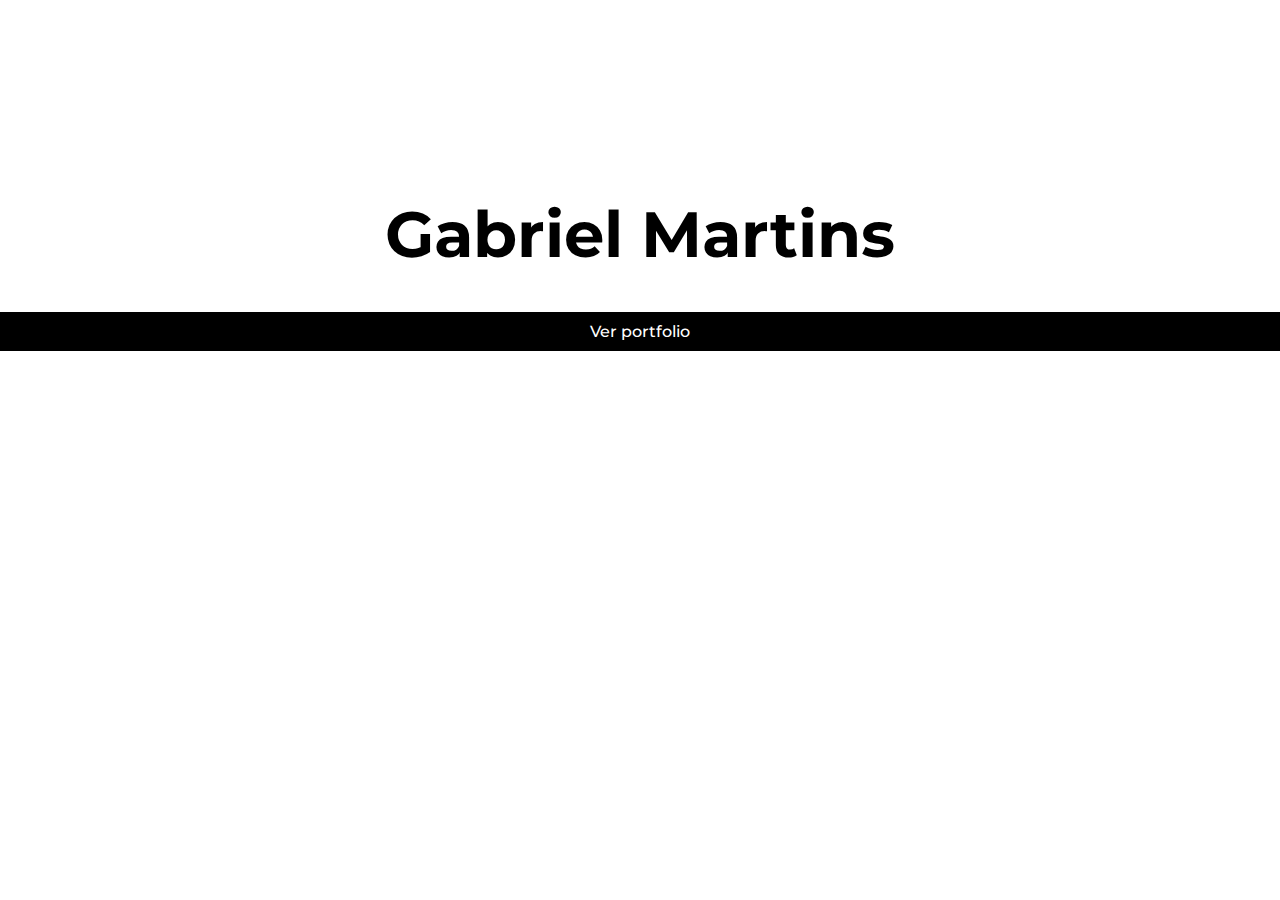
<file: index.html>
<!doctype html>
<html>

<head>
    <meta charset="UTF-8">
    <title>Gabriel Martins</title>
      <meta name="viewport" content="width=device-width,initial-scale=1,minimum-scale=1,maximum-scale=1" />   <!-- Necessario para o Unsemantic Grid funcionar corretamente em dispositivos móveis-->
      <link href="unsemantic-grid-responsive.css" rel="stylesheet">   <!-- Carrega o Unsemantic Grid -->
    <link rel="stylesheet" href="https://use.fontawesome.com/releases/v5.0.10/css/all.css" integrity="sha384-+d0P83n9kaQMCwj8F4RJB66tzIwOKmrdb46+porD/OvrJ+37WqIM7UoBtwHO6Nlg" crossorigin="anonymous"> <!-- Carrega o Font Awesome para inserir os ícones do Facebook e Twitter -->
    <link href="GabrielMartins_estilos.css" rel="stylesheet"> <!-- A minha folha de estilos -->
</head>
    
    <body>
        <div class="tudo grid-100"> <!-- A caixa que envolve todo o site -->
        <div class="inicio_nome grid-100">
           
            <h1>Gabriel Martins</h1>
                
        </div>
        
        <div class="inicio_butao">
              <a href="GabrielMartins_Portfolio.html">
            <p>Ver portfolio</p>
                  </a>
        </div>
            
        </div>
    </body>
</html>
</file>
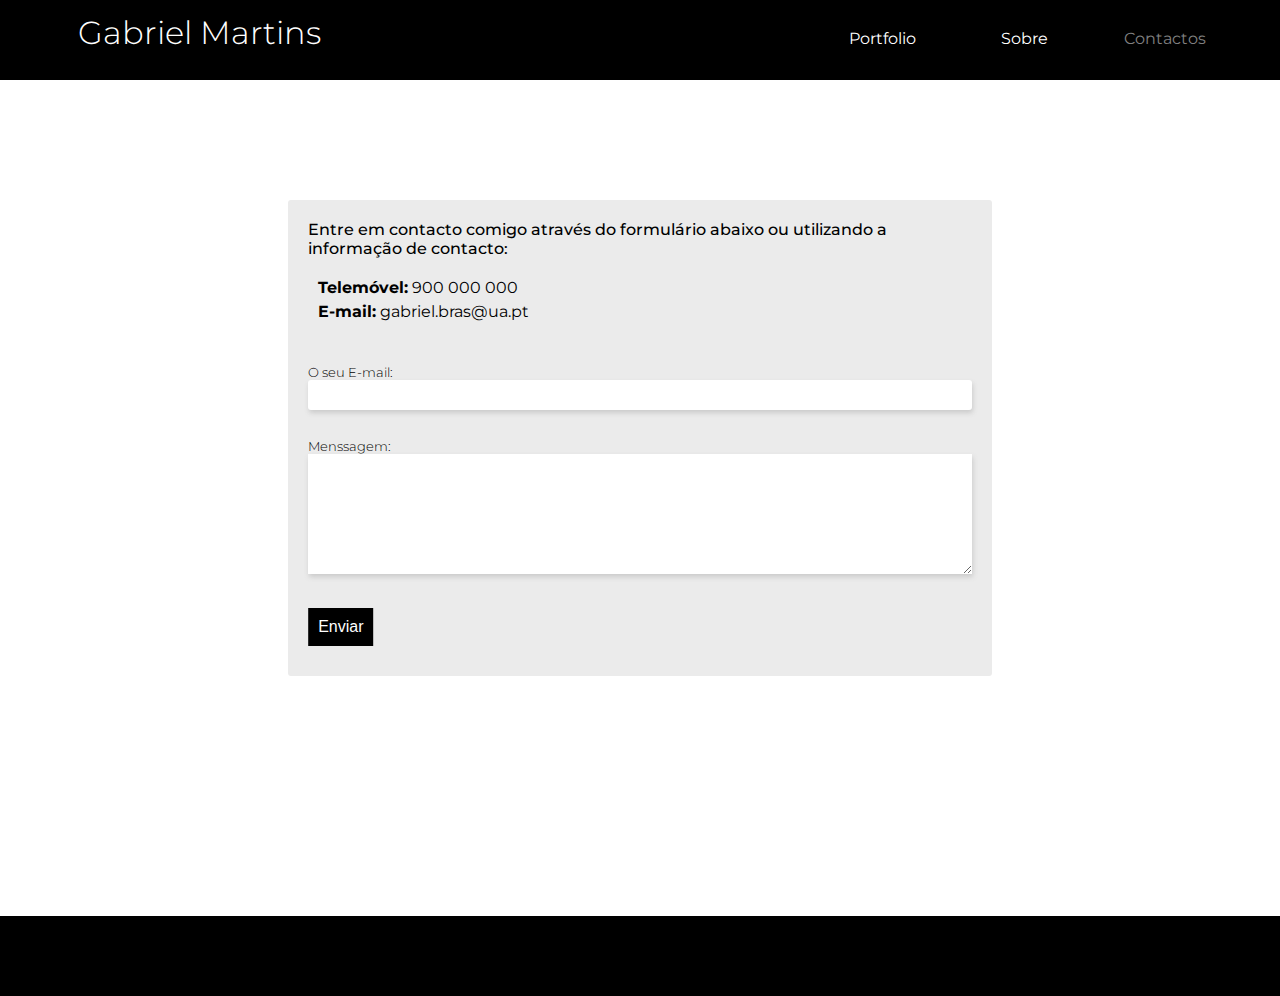
<file: GabrielMartins_Contactos.html>
<!doctype html>
<html>

<head>
    <meta charset="UTF-8">
    <title>Gabriel Martins</title>
      <meta name="viewport" content="width=device-width,initial-scale=1,minimum-scale=1,maximum-scale=1" />   <!-- Necessario para o Unsemantic Grid funcionar corretamente em dispositivos móveis-->
      <link href="unsemantic-grid-responsive.css" rel="stylesheet">   <!-- Carrega o Unsemantic Grid -->
    <link rel="stylesheet" href="https://use.fontawesome.com/releases/v5.0.10/css/all.css" integrity="sha384-+d0P83n9kaQMCwj8F4RJB66tzIwOKmrdb46+porD/OvrJ+37WqIM7UoBtwHO6Nlg" crossorigin="anonymous"> <!-- Carrega o Font Awesome para inserir os ícones do Facebook e Twitter -->
    <link href="GabrielMartins_estilos.css" rel="stylesheet"> <!-- A minha folha de estilos -->
</head>
    
    <body>
    <div class="tudo grid-100"> <!-- A caixa que envolve todo o site -->
        <nav class="barra grid-100">
            <div class="logo grid-50">
                <h1>Gabriel Martins</h1>
            </div>
            <div class="navegacao grid-50">
                <ul>
                    <li class="menu grid-33">  <a class="anormal" href="GabrielMartins_Portfolio.html">Portfolio</a></li>
                    <li class="menu grid-33">  <a class="anormal" href="GabrielMartins_Sobre.html">Sobre</a></li>
                    <li class="menu grid-33">  <a class="anormal anormal_current" href="GabrielMartins_Contactos.html">Contactos</a></li>
               </ul>
            </div>
            <!--<div class="placeholder grid-33">
                <input type="text" placeholder="Search..">
            </div>-->
        </nav>
    
    <section class="main_contactos grid-parent">
        <div class="texto_contacto grid-100">
            <p class="texto_contacto">Entre em contacto comigo através do formulário abaixo ou utilizando a informação de contacto: </p>
            <ul>
                <li class="list_contacto"><b>Telemóvel:</b> 900 000 000</li>
                <li class="list_contacto"><b>E-mail:</b> gabriel.bras@ua.pt</li>
            </ul>
        </div>


   <form action="https://formspree.io/maypqwyo" method="POST">
       
  <label class="grid-100">
    <p class="smol">O seu E-mail:</p>
    <input class="grid-100" type="text" name="_replyto">
  </label>
       
  <label class="grid-100">
    <p class="smol">Menssagem:</p>
    <textarea class="grid-100" name="message"></textarea>
  </label>

  <!-- your other form fields go here -->

  <button class="enviar" type="submit">Enviar</button>
       
</form>
        
    </section>
    
    
    <footer class="pe">
    </footer>
    </div>  
  </body>
</html>
</file>
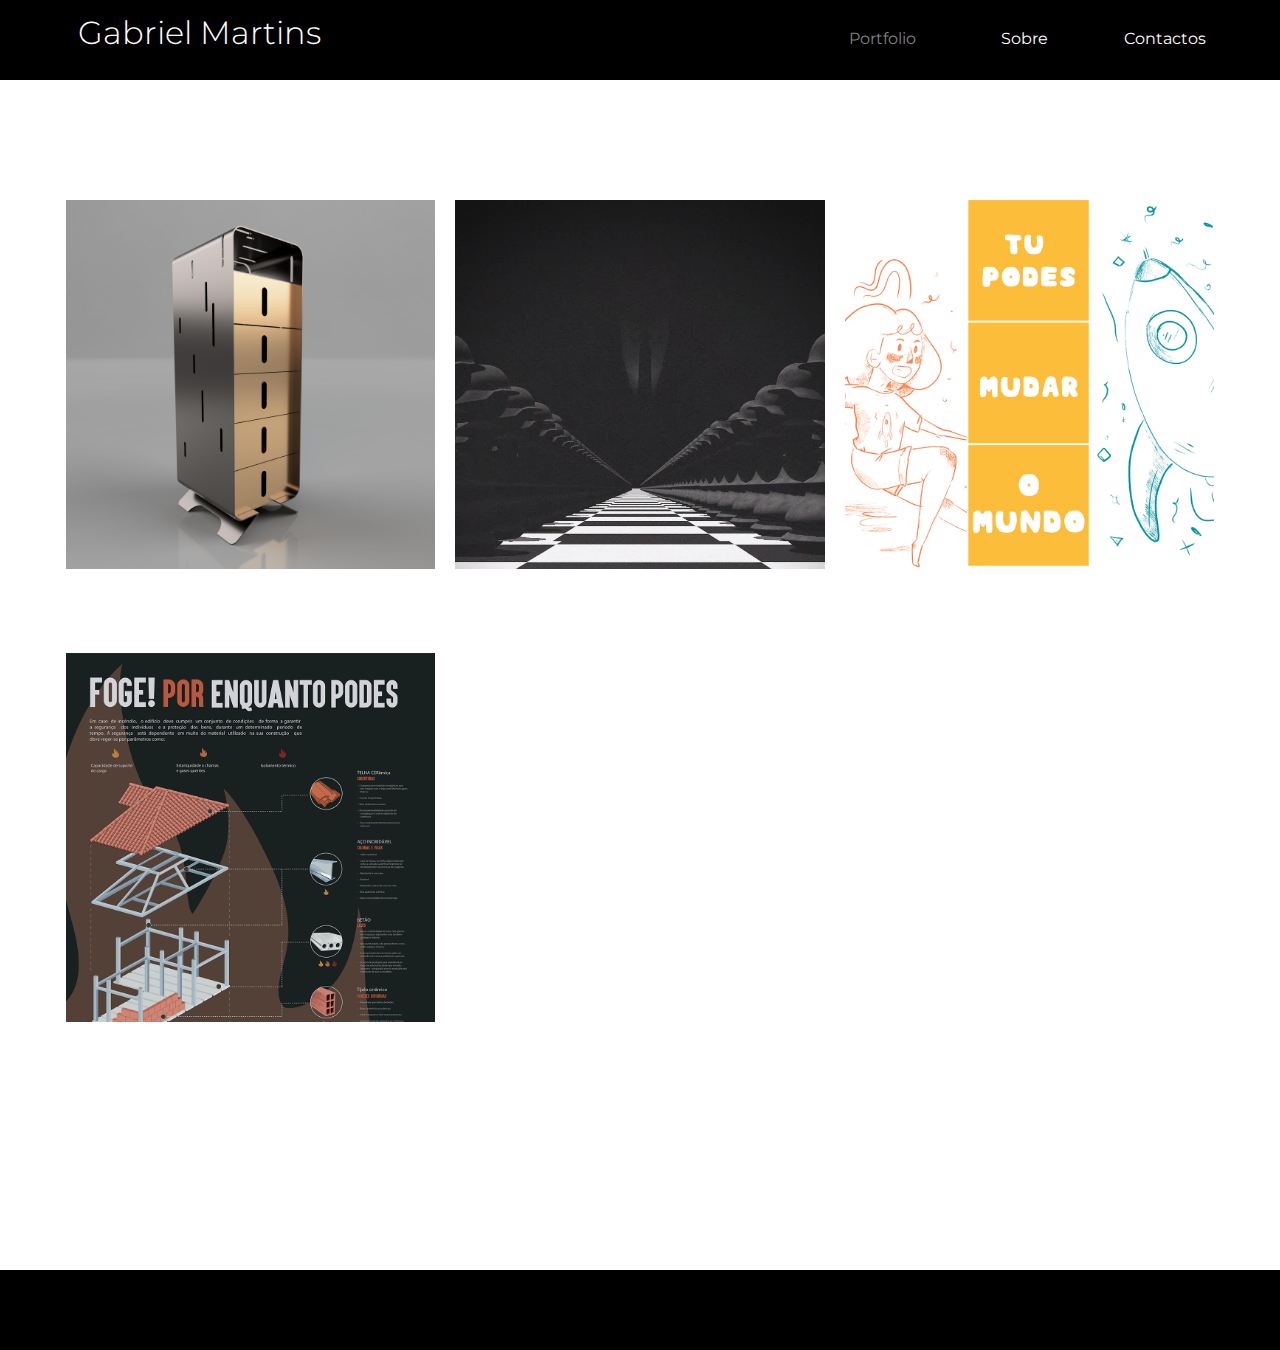
<file: GabrielMartins_Portfolio.html>
<!doctype html>
<html>

<head>
    <meta charset="UTF-8">
    <title>Gabriel Martins</title>
      <meta name="viewport" content="width=device-width,initial-scale=1,minimum-scale=1,maximum-scale=1" />   <!-- Necessario para o Unsemantic Grid funcionar corretamente em dispositivos móveis-->
      <link href="unsemantic-grid-responsive.css" rel="stylesheet">   <!-- Carrega o Unsemantic Grid -->
    <link rel="stylesheet" href="https://use.fontawesome.com/releases/v5.0.10/css/all.css" integrity="sha384-+d0P83n9kaQMCwj8F4RJB66tzIwOKmrdb46+porD/OvrJ+37WqIM7UoBtwHO6Nlg" crossorigin="anonymous"> <!-- Carrega o Font Awesome para inserir os ícones do Facebook e Twitter -->
    <link href="GabrielMartins_estilos.css" rel="stylesheet"> <!-- A minha folha de estilos -->
</head>

<body>
    <div class="tudo grid-100"> <!-- A caixa que envolve todo o site -->
        <nav class="barra grid-100">
            <div class="logo grid-50">
                <h1>Gabriel Martins</h1>
            </div>
            <div class="navegacao grid-50">
                <ul>
                    <li class="menu grid-33">  <a class="anormal anormal_current" href="GabrielMartins_Portfolio.html">Portfolio</a></li>
                    <li class="menu grid-33">  <a class="anormal" href="GabrielMartins_Sobre.html">Sobre</a></li>
                    <li class="menu grid-33">  <a class="anormal" href="GabrielMartins_Contactos.html">Contactos</a></li>
               </ul>
            </div>
            <!--<div class="placeholder grid-33">
                <input type="text" placeholder="Search..">
            </div>-->
        </nav>
    
    <section class="main grid-parent">
        
        
        <article class="trabalho grid-33">
            <a class="link" href="GabrielMartins_Trabalho-Beam.html">
                <div class="projeto_nome">
                    <h2>Beam</h2>
                </div>
                <img src="Beam%201.jpg">
            </a>
        </article>
        
        <article class="trabalho grid-33">
            <a class="link" href="GabrielMartins_Trabalho-WarPigs.html">
                <div class="projeto_nome">
                    <h2>War Pigs</h2> 
                </div>
                <img src="War%20Pigs1.png">
            </a>
        </article>
        
        <article class="trabalho grid-33">
            <a class="link" href="GabrielMartins_Trabalho-Amanh%C3%A3.html">
                <div class="projeto_nome">
                <h2>Amanhã</h2>
                </div>
                <img src="Amanh%C3%A3%202.png">
            </a>
        </article>
        
        
         <article class="trabalho grid-33">
            <a class="link" href="GabrielMartins_Trabalho-Resistenciafogo.html">
                <div class="projeto_nome">
                    <h2>Foge POR enquanto podes</h2>
                </div>
                <img src="Resist%C3%AAncia%20ao%20fogo%20infografia-01.png">
            </a>
        </article>
        
        
         
        
      
        
       
        
        
        
        
       </section>
        
    
    
    <footer class="pe">
    </footer>
    </div>
    
    </body>
</html>
</file>
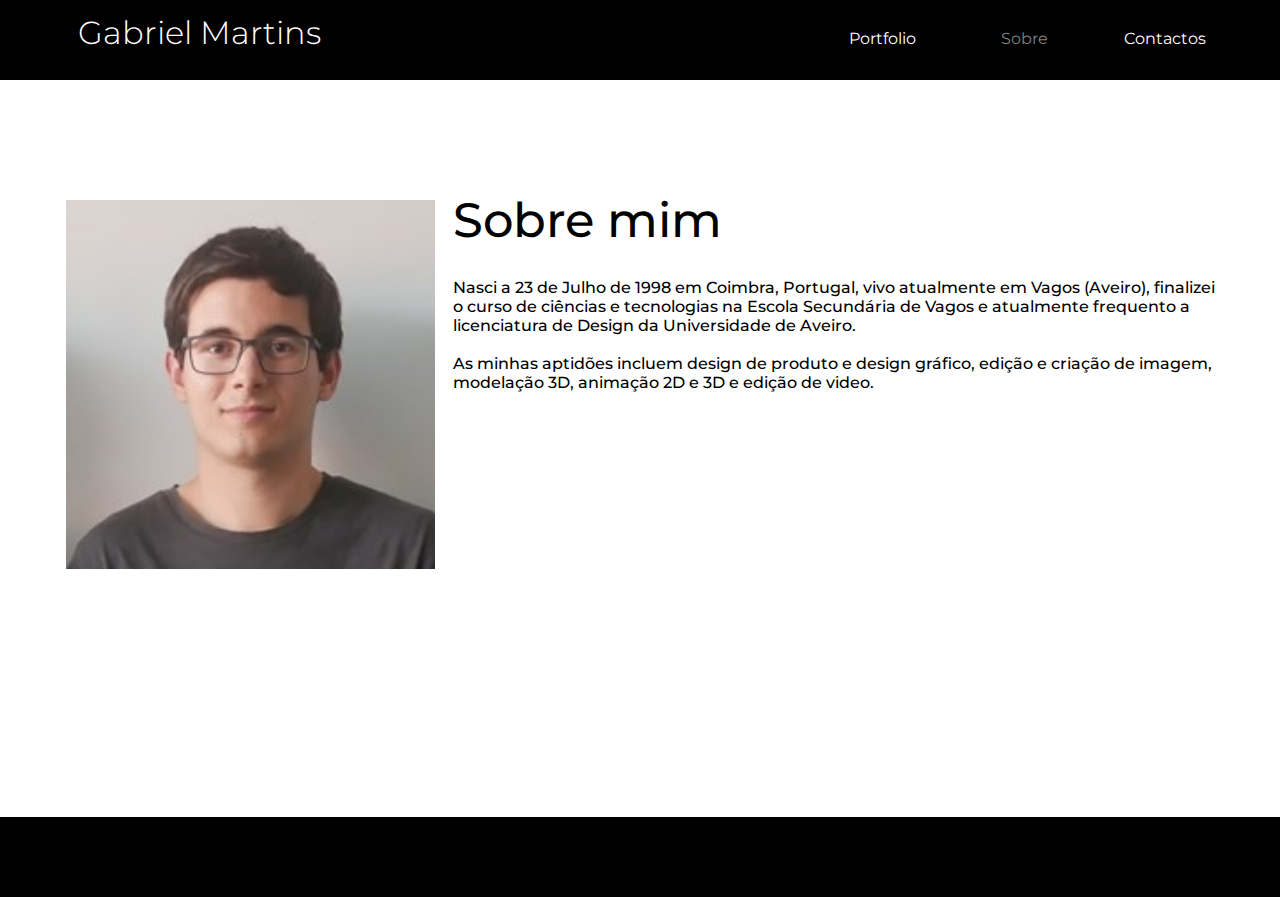
<file: GabrielMartins_Sobre.html>
<!doctype html>
<html>

<head>
    <meta charset="UTF-8">
    <title>Gabriel Martins</title>
      <meta name="viewport" content="width=device-width,initial-scale=1,minimum-scale=1,maximum-scale=1" />   <!-- Necessario para o Unsemantic Grid funcionar corretamente em dispositivos móveis-->
      <link href="unsemantic-grid-responsive.css" rel="stylesheet">   <!-- Carrega o Unsemantic Grid -->
    <link rel="stylesheet" href="https://use.fontawesome.com/releases/v5.0.10/css/all.css" integrity="sha384-+d0P83n9kaQMCwj8F4RJB66tzIwOKmrdb46+porD/OvrJ+37WqIM7UoBtwHO6Nlg" crossorigin="anonymous"> <!-- Carrega o Font Awesome para inserir os ícones do Facebook e Twitter -->
    <link href="GabrielMartins_estilos.css" rel="stylesheet"> <!-- A minha folha de estilos -->
</head>
    
    <body>
    <div class="tudo grid-100"> <!-- A caixa que envolve todo o site -->
        <nav class="barra grid-100">
            <div class="logo grid-50">
                <h1>Gabriel Martins</h1>
            </div>
            <div class="navegacao grid-50">
                <ul>
                    <li class="menu grid-33">  <a class="anormal" href="GabrielMartins_Portfolio.html">Portfolio</a></li>
                    <li class="menu grid-33">  <a class="anormal anormal_current" href="GabrielMartins_Sobre.html">Sobre</a></li>
                    <li class="menu grid-33">  <a class="anormal" href="GabrielMartins_Contactos.html">Contactos</a></li>
               </ul>
            </div>
            <!--<div class="placeholder grid-33">
                <input type="text" placeholder="Search..">
            </div>-->
        </nav>
    
       <section class="main grid-parent">
        
        <div class="imagem grid-33">
            
            <img src="Foto%20minha.jpg">
        </div>
        
        <div class="texto grid-66">
            <h3> Sobre mim</h3>
            <p> Nasci a 23 de Julho de 1998 em Coimbra, Portugal, vivo atualmente em Vagos (Aveiro), finalizei o curso de ciências e tecnologias na Escola Secundária de Vagos e atualmente frequento a licenciatura de Design da Universidade de Aveiro. </p>
                <br>
             <p>As minhas aptidões incluem design de produto e design gráfico, edição e criação de imagem, modelação 3D, animação 2D e 3D e edição de video. </p>
        </div>
            
        
        
        
        
      </section>
        
    
    
    <footer class="pe">
    </footer>
    </div>
    </body>
    </html>
</file>
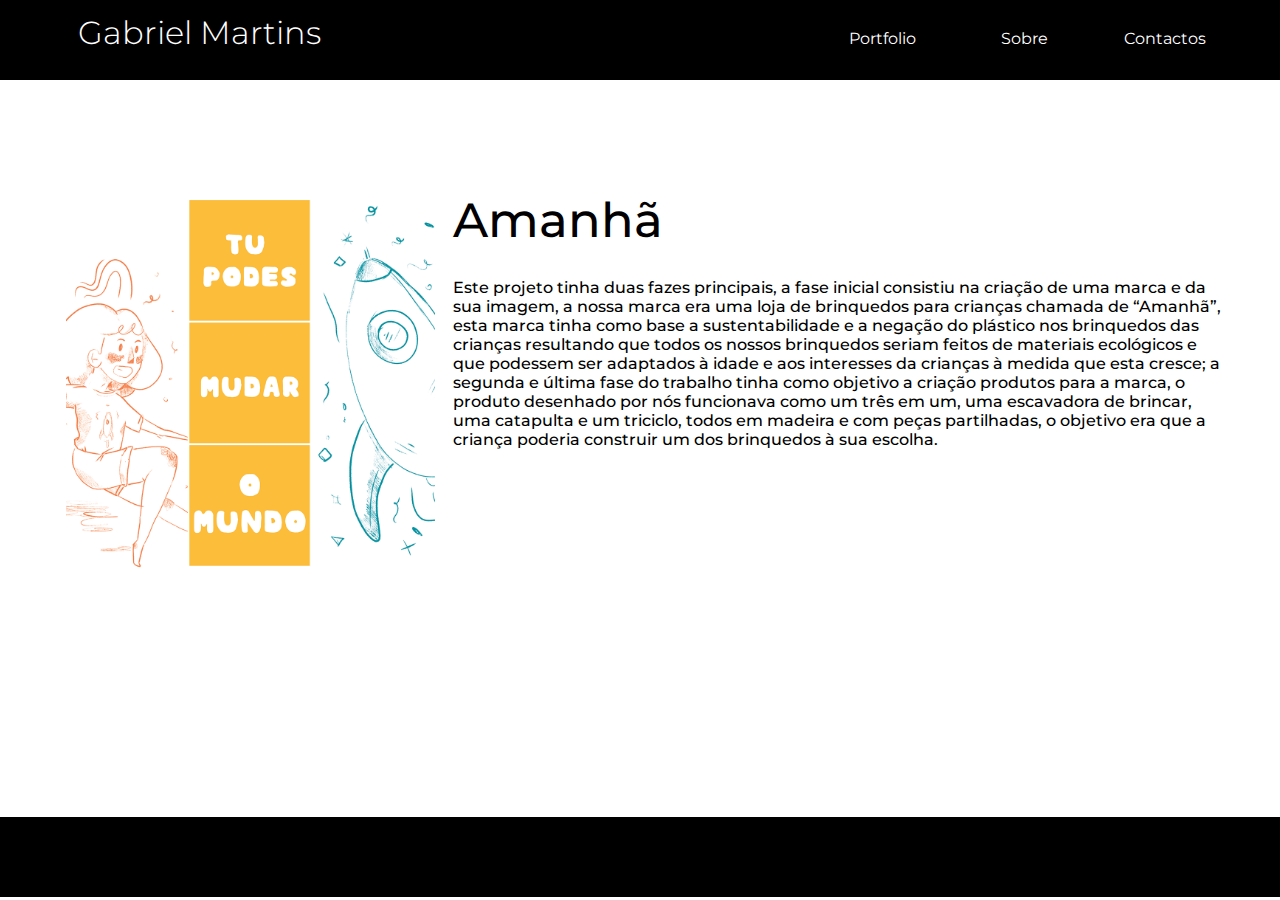
<file: GabrielMartins_Trabalho-Amanhã.html>
<!doctype html>
<html>

<head>
    <meta charset="UTF-8">
    <title>Gabriel Martins</title>
      <meta name="viewport" content="width=device-width,initial-scale=1,minimum-scale=1,maximum-scale=1" />   <!-- Necessario para o Unsemantic Grid funcionar corretamente em dispositivos móveis-->
      <link href="unsemantic-grid-responsive.css" rel="stylesheet">   <!-- Carrega o Unsemantic Grid -->
    <link rel="stylesheet" href="https://use.fontawesome.com/releases/v5.0.10/css/all.css" integrity="sha384-+d0P83n9kaQMCwj8F4RJB66tzIwOKmrdb46+porD/OvrJ+37WqIM7UoBtwHO6Nlg" crossorigin="anonymous"> <!-- Carrega o Font Awesome para inserir os ícones do Facebook e Twitter -->
    <link href="GabrielMartins_estilos.css" rel="stylesheet"> <!-- A minha folha de estilos -->
</head>

<body>
    <div class="tudo grid-100"> <!-- A caixa que envolve todo o site -->
        <nav class="barra grid-100">
            <div class="logo grid-50">
                <h1>Gabriel Martins</h1>
            </div>
            <div class="navegacao grid-50">
                <ul>
                    <li class="menu grid-33">  <a class="anormal" href="GabrielMartins_Portfolio.html">Portfolio</a></li>
                    <li class="menu grid-33">  <a class="anormal" href="GabrielMartins_Sobre.html">Sobre</a></li>
                    <li class="menu grid-33">  <a class="anormal" href="GabrielMartins_Contactos.html">Contactos</a></li>
               </ul>
            </div>
            <!--<div class="placeholder grid-33">
                <input type="text" placeholder="Search..">
            </div>-->
        </nav>
    
    <section class="main grid-parent">
        
      <div class="container grid-33">  
        <div class="mySlides">
    <div class="numbertext">1 / 3</div>
      <img src="Amanh%C3%A3%202.png" style="width:100%">
  </div>

  <div class="mySlides">
    <div class="numbertext">2 / 3</div>
      <img src="Amanh%C3%A3.PNG" style="width:100%">
  </div>

  <div class="mySlides">
    <div class="numbertext">3 / 3</div>
      <img src="Escavadora.jpg" style="width:100%">
  </div>
  
 <!-- Next and previous buttons -->
  <a class="prev" onclick="plusSlides(-1)">&#10094;</a>
  <a class="next" onclick="plusSlides(1)">&#10095;</a>

    </div>
        
  
        
        <div class="texto">
            <h3>Amanhã</h3>
            <p> Este projeto tinha duas fazes principais, a fase inicial consistiu na criação de uma marca e da sua imagem, a nossa marca era uma loja de brinquedos para crianças chamada de “Amanhã”, esta marca tinha como base a sustentabilidade e a negação do plástico nos brinquedos das crianças resultando que todos os nossos brinquedos seriam feitos de materiais ecológicos e que podessem ser adaptados à idade e aos interesses da crianças à medida que esta cresce; a segunda e última fase do trabalho tinha como objetivo a criação produtos para a marca, o produto desenhado por nós funcionava como um três em um, uma escavadora de brincar, uma catapulta e um triciclo, todos em madeira e com peças partilhadas, o objetivo era que a criança poderia construir um dos brinquedos à sua escolha.  </p>
        </div>
            
        
        
        
        
    </section>
        
    
    
    <footer class="pe">
    </footer>
    </div>
    
    <script src="GabrielMartins_Scripts.js"></script>
    
    </body>
    </html>
</file>
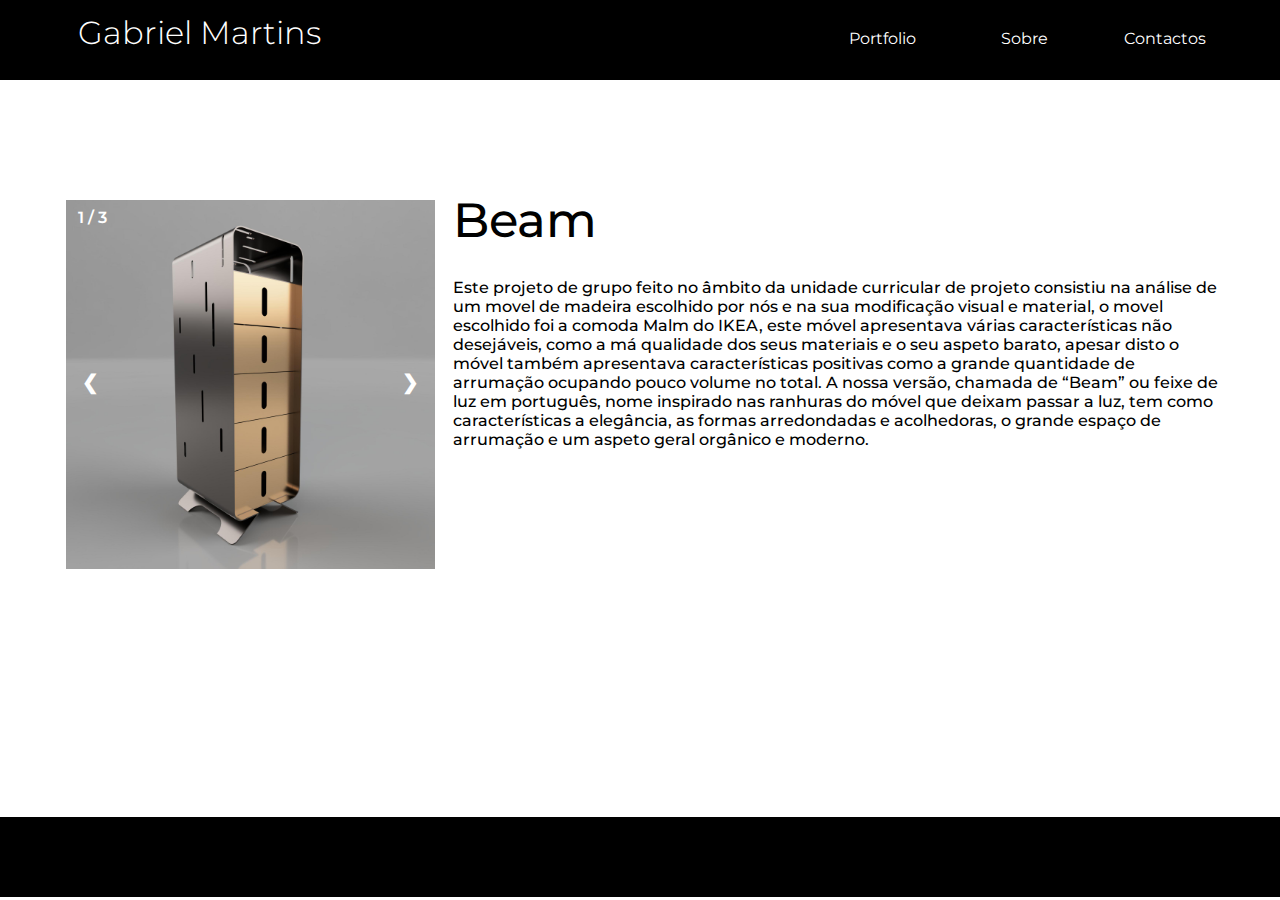
<file: GabrielMartins_Trabalho-Beam.html>
<!doctype html>
<html>

<head>
    <meta charset="UTF-8">
    <title>Gabriel Martins</title>
      <meta name="viewport" content="width=device-width,initial-scale=1,minimum-scale=1,maximum-scale=1" />   <!-- Necessario para o Unsemantic Grid funcionar corretamente em dispositivos móveis-->
      <link href="unsemantic-grid-responsive.css" rel="stylesheet">   <!-- Carrega o Unsemantic Grid -->
    <link rel="stylesheet" href="https://use.fontawesome.com/releases/v5.0.10/css/all.css" integrity="sha384-+d0P83n9kaQMCwj8F4RJB66tzIwOKmrdb46+porD/OvrJ+37WqIM7UoBtwHO6Nlg" crossorigin="anonymous"> <!-- Carrega o Font Awesome para inserir os ícones do Facebook e Twitter -->
    <link href="GabrielMartins_estilos.css" rel="stylesheet"> <!-- A minha folha de estilos -->
</head>

<body>
    <div class="tudo grid-100"> <!-- A caixa que envolve todo o site -->
        <nav class="barra grid-100">
            <div class="logo grid-50">
                <h1>Gabriel Martins</h1>
            </div>
            <div class="navegacao grid-50">
                <ul>
                    <li class="menu grid-33">  <a class="anormal" href="GabrielMartins_Portfolio.html">Portfolio</a></li>
                    <li class="menu grid-33">  <a class="anormal" href="GabrielMartins_Sobre.html">Sobre</a></li>
                    <li class="menu grid-33">  <a class="anormal" href="GabrielMartins_Contactos.html">Contactos</a></li>
               </ul>
            </div>
            <!--<div class="placeholder grid-33">
                <input type="text" placeholder="Search..">
            </div>-->
        </nav>
    
    <section class="main grid-parent">
        
      <div class="container grid-33">  
        <div class="mySlides">
    <div class="numbertext">1 / 3</div>
      <img src="Beam%201.jpg" style="width:100%">
  </div>

  <div class="mySlides">
    <div class="numbertext">2 / 3</div>
      <img src="Beam%202.jpg" style="width:100%">
  </div>

  <div class="mySlides">
    <div class="numbertext">3 / 3</div>
      <img src="beam%203.jpg" style="width:100%">
  </div>
  
 <!-- Next and previous buttons -->
  <a class="prev" onclick="plusSlides(-1)">&#10094;</a>
  <a class="next" onclick="plusSlides(1)">&#10095;</a>

    </div>
        
  
        
        <div class="texto">
            <h3>Beam</h3>
            <p> Este projeto de grupo feito no âmbito da unidade curricular de projeto consistiu na análise de um movel de madeira escolhido por nós e na sua modificação visual e material, o movel escolhido foi a comoda Malm do IKEA, este móvel apresentava várias características não desejáveis, como a má qualidade dos seus materiais e o seu aspeto barato, apesar disto o móvel também apresentava características positivas como a grande quantidade de arrumação ocupando pouco volume no total. A nossa versão, chamada de “Beam” ou feixe de luz em português, nome inspirado nas ranhuras do móvel que deixam passar a luz, tem como características a elegância, as formas arredondadas e acolhedoras, o grande espaço de arrumação e um aspeto geral orgânico e moderno.  </p>
        </div>
            
        
        
        
        
    </section>
        
    
    
    <footer class="pe">
    </footer>
    </div>
    
    <script src="GabrielMartins_Scripts.js"></script>
    
    </body>
    </html>
</file>
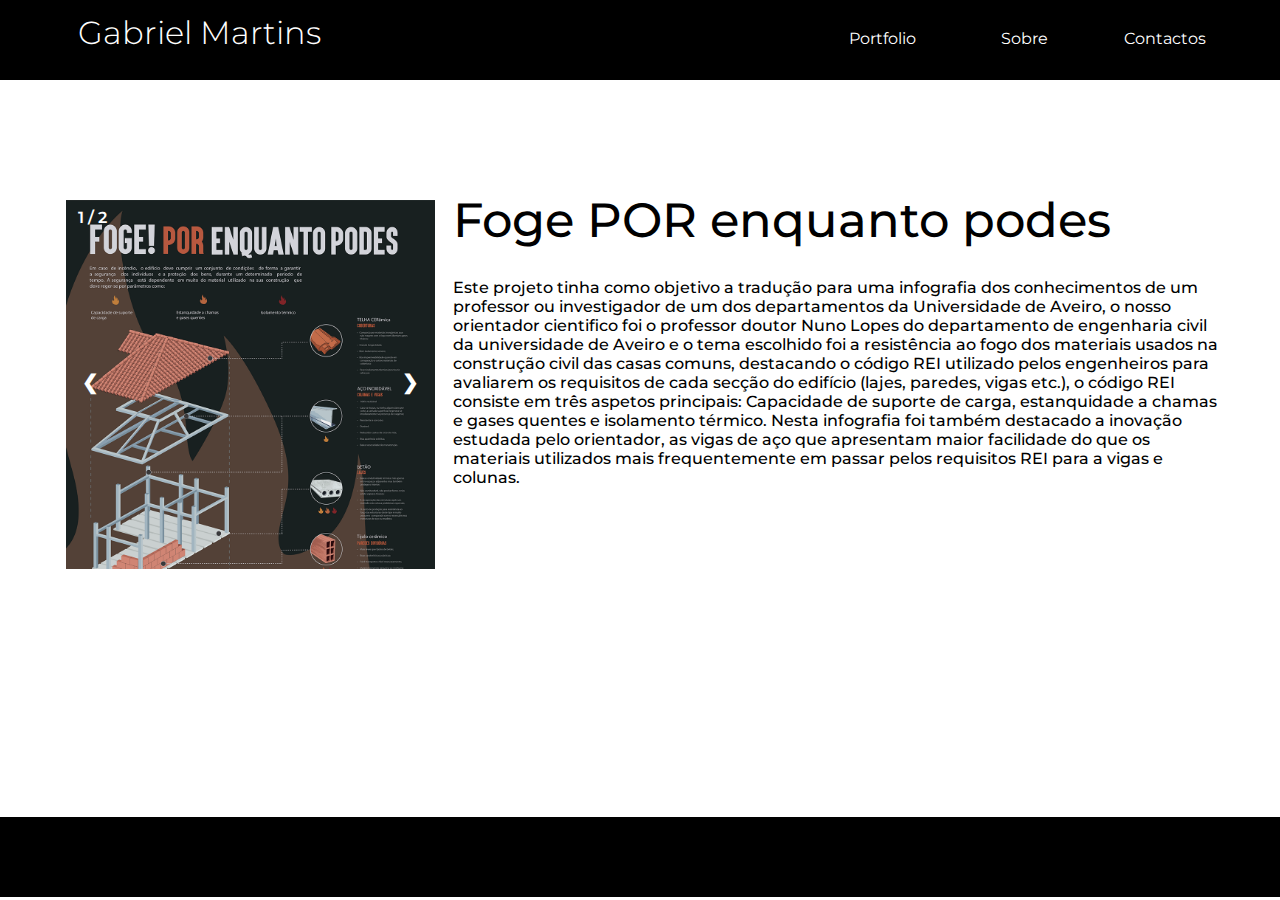
<file: GabrielMartins_Trabalho-Resistenciafogo.html>
<!doctype html>
<html>

<head>
    <meta charset="UTF-8">
    <title>Gabriel Martins</title>
      <meta name="viewport" content="width=device-width,initial-scale=1,minimum-scale=1,maximum-scale=1" />   <!-- Necessario para o Unsemantic Grid funcionar corretamente em dispositivos móveis-->
      <link href="unsemantic-grid-responsive.css" rel="stylesheet">   <!-- Carrega o Unsemantic Grid -->
    <link rel="stylesheet" href="https://use.fontawesome.com/releases/v5.0.10/css/all.css" integrity="sha384-+d0P83n9kaQMCwj8F4RJB66tzIwOKmrdb46+porD/OvrJ+37WqIM7UoBtwHO6Nlg" crossorigin="anonymous"> <!-- Carrega o Font Awesome para inserir os ícones do Facebook e Twitter -->
    <link href="GabrielMartins_estilos.css" rel="stylesheet"> <!-- A minha folha de estilos -->
</head>

<body>
    <div class="tudo grid-100"> <!-- A caixa que envolve todo o site -->
        <nav class="barra grid-100">
            <div class="logo grid-50">
                <h1>Gabriel Martins</h1>
            </div>
            <div class="navegacao grid-50">
                <ul>
                    <li class="menu grid-33">  <a class="anormal" href="GabrielMartins_Portfolio.html">Portfolio</a></li>
                    <li class="menu grid-33">  <a class="anormal" href="GabrielMartins_Sobre.html">Sobre</a></li>
                    <li class="menu grid-33">  <a class="anormal" href="GabrielMartins_Contactos.html">Contactos</a></li>
               </ul>
            </div>
            <!--<div class="placeholder grid-33">
                <input type="text" placeholder="Search..">
            </div>-->
        </nav>
    
    <section class="main grid-parent">
        
      <div class="container grid-33">  
        <div class="mySlides">
    <div class="numbertext">1 / 2</div>
      <img src="Resist%C3%AAncia%20ao%20fogo%20infografia-01.png" style="width:100%">
  </div>

  <div class="mySlides">
    <div class="numbertext">2 / 2</div>
      <img src="Resist%C3%AAncia%20ao%20fogo%20infografia-02.png" style="width:100%">
  </div>

 
  
 <!-- Next and previous buttons -->
  <a class="prev" onclick="plusSlides(-1)">&#10094;</a>
  <a class="next" onclick="plusSlides(1)">&#10095;</a>

    </div>
        
  
        
        <div class="texto">
            <h3>Foge POR enquanto podes</h3>
            <p> Este projeto tinha como objetivo a tradução para uma infografia dos conhecimentos de um professor ou investigador de um dos departamentos da Universidade de Aveiro, o nosso orientador cientifico foi o professor doutor Nuno Lopes do departamento de engenharia civil da universidade de Aveiro e o tema escolhido foi a resistência ao fogo dos materiais usados na construção civil das casas comuns, destacando o código REI utilizado pelos engenheiros para avaliarem os requisitos de cada secção do edifício (lajes, paredes, vigas etc.), o código REI consiste em três aspetos principais: Capacidade de suporte de carga, estanquidade a chamas e gases quentes e isolamento térmico. Nesta infografia foi também destacado a inovação estudada pelo orientador, as vigas de aço que apresentam maior facilidade do que os materiais utilizados mais frequentemente em passar pelos requisitos REI para a vigas e colunas.  </p>
        </div>
            
        
        
        
        
    </section>
        
    
    
    <footer class="pe">
    </footer>
    </div>
    
    <script src="GabrielMartins_Scripts.js"></script>
    
    </body>
    </html>
</file>
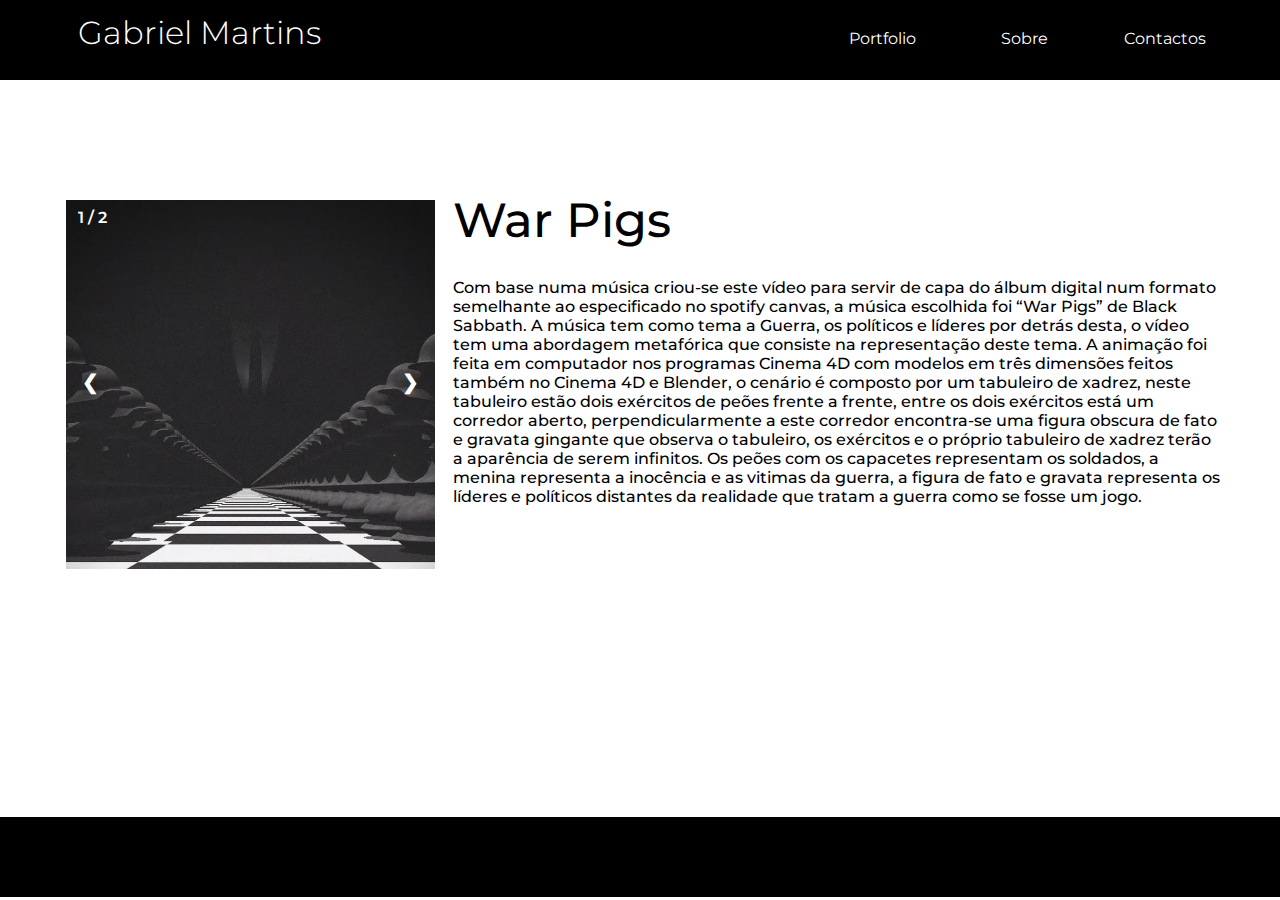
<file: GabrielMartins_Trabalho-WarPigs.html>
<!doctype html>
<html>

<head>
    <meta charset="UTF-8">
    <title>Gabriel Martins</title>
      <meta name="viewport" content="width=device-width,initial-scale=1,minimum-scale=1,maximum-scale=1" />   <!-- Necessario para o Unsemantic Grid funcionar corretamente em dispositivos móveis-->
      <link href="unsemantic-grid-responsive.css" rel="stylesheet">   <!-- Carrega o Unsemantic Grid -->
    <link rel="stylesheet" href="https://use.fontawesome.com/releases/v5.0.10/css/all.css" integrity="sha384-+d0P83n9kaQMCwj8F4RJB66tzIwOKmrdb46+porD/OvrJ+37WqIM7UoBtwHO6Nlg" crossorigin="anonymous"> <!-- Carrega o Font Awesome para inserir os ícones do Facebook e Twitter -->
    <link href="GabrielMartins_estilos.css" rel="stylesheet"> <!-- A minha folha de estilos -->
</head>

<body>
    <div class="tudo grid-100"> <!-- A caixa que envolve todo o site -->
        <nav class="barra grid-100">
            <div class="logo grid-50">
                <h1>Gabriel Martins</h1>
            </div>
            <div class="navegacao grid-50">
                <ul>
                    <li class="menu grid-33">  <a class="anormal" href="GabrielMartins_Portfolio.html">Portfolio</a></li>
                    <li class="menu grid-33">  <a class="anormal" href="GabrielMartins_Sobre.html">Sobre</a></li>
                    <li class="menu grid-33">  <a class="anormal" href="GabrielMartins_Contactos.html">Contactos</a></li>
               </ul>
            </div>
            <!--<div class="placeholder grid-33">
                <input type="text" placeholder="Search..">
            </div>-->
        </nav>
    
    <section class="main grid-parent">
        
      <div class="container grid-33">  
        <div class="mySlides">
    <div class="numbertext">1 / 2</div>
      <img src="War%20Pigs1.png" style="width:100%">
  </div>

  <div class="mySlides">
    <div class="numbertext">2 / 2</div>
      <img src="War%20Pigs2.png" style="width:100%">
  </div>

  
  
 <!-- Next and previous buttons -->
  <a class="prev" onclick="plusSlides(-1)">&#10094;</a>
  <a class="next" onclick="plusSlides(1)">&#10095;</a>

    </div>
        
  
        
        <div class="texto">
            <h3>War Pigs</h3>
            <p> Com base numa música criou-se este vídeo para servir de capa do álbum digital num formato semelhante ao especificado no spotify canvas, a música escolhida foi “War Pigs” de Black Sabbath. A música tem como tema a Guerra, os políticos e líderes por detrás desta, o vídeo tem uma abordagem metafórica que consiste na representação deste tema. A animação foi feita em computador nos programas Cinema 4D com modelos em três dimensões feitos também no Cinema 4D e Blender, o cenário é composto por um tabuleiro de xadrez, neste tabuleiro estão dois exércitos de peões frente a frente, entre os dois exércitos está um corredor aberto, perpendicularmente a este corredor encontra-se uma figura obscura de fato e gravata gingante que observa o tabuleiro, os exércitos e o próprio tabuleiro de xadrez terão a aparência de serem infinitos. Os peões com os capacetes representam os soldados, a menina representa a inocência e as vitimas da guerra, a figura de fato e gravata representa os líderes e políticos distantes da realidade que tratam a guerra como se fosse um jogo.  </p>
        </div>
            
        
        
        
        
    </section>
        
    
    
    <footer class="pe">
    </footer>
    </div>
    
    <script src="GabrielMartins_Scripts.js"></script>
    
    </body>
    </html>
</file>
<file: GabrielMartins_estilos.css>
@import url('https://fonts.googleapis.com/css2?family=Montserrat:wght@300;400;500;600&display=swap');

body{
    font-family: 'Montserrat', sans-serif;
    font-size: 15;
    padding: 0;
    margin: 0; 
} 

/*---------------------------------------------------------------------------------------------*/
/* INICIO */
.inicio_nome h1{
    font-size: 4em;
    text-align: center;
    Margin: auto;
    top:50%;
    left:50%;
    transform: translate(0%, 250%);
    
}

.inicio_butao {
    box-sizing: border-box;
    margin:0px;
    padding:0px;
    background-color: black;
    color: white;
    top:50%;
    left:50%;
    right:0px;
    transform: translate(0%, 600%);
   
}

.inicio_butao p{
    text-align:center;
    padding: 10px;
}

.inicio_butao a{
    text-decoration: none;
    color: white;
    
}

.inicio_butao:hover {
    background-color: grey;
}
/*---------------------------------------------------------------------------------------------*/

/* GERAIS */

.tudo{
    max-width: 1360px;
    padding:0px;
    margin: auto;
}

.barra{
    background-color: black;
    width:100%;
    max-width: 1360px;
    position:fixed;
    z-index:999;
    height: 80px;
    padding: 0 4.4% 0 4.4%;
    box-sizing: border-box;
    
   
}



li a{
    text-decoration: none;
    color: white;
    display: block;
    list-style: none;
    text-align: center;
}

.menu:hover .anormal{
    color: grey;
}


.anormal_current{
    color: grey;
}



.navegacao{
    transform: translate(5%,150%);
    text-align: center;
    background-color:;
    box-sizing: border-box;
    width: 38%;
    float:right;
}

ul {
    list-style: none;
    text-align: center;
    margin: 0px;
    padding: 0px;
}

.logo{
    width: ;
}
.logo h1 {
    color: white;
    font-size: 2em;
    font-weight: 300;
    transform: translate(2%, -20%);
    background-color: black;
    text-align: left;
    
}




.main{
    width:100%;
    margin-top:200px;
    padding-left: 4.4%;
    padding-right: 4.4%;
    box-sizing: border-box;
    float: none;
    display: inline-block;
    
}


footer {
    background-color: black;
    width:100%;
    height: 80px;
    margin-top:160px;
}

img {
    width: 100%;
    height: 100%;
    margin-bottom: 80px;
}

.texto {
    padding: 0px;
    margin: 0px;
    top: 0px;
    padding-left: 10px;
}

h3 {
    padding: 0px;
    margin: 0px;
    font-size: 3em;
    font-weight: 500;
    text-align: left;
    margin-bottom: 20px;
    transform: translate(0%, -15%);
}

p {
    padding: 0px;
    margin: 0px;
    font-size: 1em;
    font-weight: 500;
    text-align: left;
}

.texto {
    width: 66%;
    margin: 0px;
    padding:0px;
    float: right;
}


/*---------------------------------------------------------------------------------------------*/

/* Portfolio */

.trabalho{
    max-height:;
    max-width: ;
    overflow: hidden;
    position:relative;
    
}


.trabalho img{
    width: 100%;
    height: 100%;
    transition: opacity 0.2s;
    margin-bottom: 80px;
    
}

.projeto_nome{
    display: none;
    text-align: center;
    position:absolute;
    left: 50%;
    top: 50%;
    transform: translate(-50%, -70%);
    z-index: 1;
}

.projeto_nome h2 {
    font-size: 2.5em;
    font-weight: 500;
    color: grey
}

.link:hover .projeto_nome {
    display: block;
}

.link:hover img {
    opacity: 0.2;
}

h4 {
    padding:0px;
    margin:10px;
    
}

/*------------------------------------------------------------------------------------------------*/
/*Contactos*/

.main_contactos {
    width:55%;
    margin-top:200px;
    box-sizing: border-box;
    float: none;
    display: inline-block;
    margin-left: 22.5%;
    margin-right: 22.5%;
    background-color:#ebebeb;
    padding:20px;
    border-radius: 3px;
    margin-bottom: 80px;
    
}

input{
    border: none;
    box-shadow: 1px 3px 5px 0px #cbcbcb;
    height: 30px;
    border-radius: 3px;
    margin-bottom: 10px;
    width: 100%
    
}

textarea{
    
     border: none;
    box-shadow: 1px 3px 5px 0px #cbcbcb;
    max-width: 100%;
    min-width: 100%;
    min-height: 120px;
   
    margin-bottom: 20px;

}

.enviar{
    border:none;
    margin:10px;
    background-color: Black;
    color: white;
    padding:10px;
    font-size: 1em;
    cursor: pointer;
    
    margin-left: 0px;
    left: 0px;
    transform: translate(-15%, 0%);
}

.enviar:hover {
    background-color: grey;
}

.smol {
    font-size: 0.8em;
    font-weight: 300;
}

.texto_contacto{
    margin: 0px;
    padding: 0px;
    float: none;
    text-align: left;
    margin-bottom: 20px
}

.list_contacto{
    text-align: left;
    margin-left: 10px;
    padding-bottom: 5px
    
}

/*---------------------------------------------------------------------------------------------*/
/* Slides trabalhos */


* {
  box-sizing: border-box;
}

/* Position the image container (needed to position the left and right arrows) */
.container {
  position: relative;
}

/* Hide the images by default */
.mySlides {
  display: none;
}


/* Next & previous buttons */
.prev,
.next {
  cursor: pointer;
  position: absolute;
  top: 45%;
  width: auto;
  padding: 16px;
  margin-top: -50px;
  color: white;
  font-weight: bold;
  font-size: 20px;
  border-radius: 0 3px 3px 0;
  user-select: none;
  -webkit-user-select: none;
  margin-right: 10px;
}

/* Position the "next button" to the right */
.next {
  right: 0;
  border-radius: 3px 0 0 3px;
}

/* On hover button */
.prev:hover,
.next:hover {
  background-color: rgba(0, 0, 0, 0.8);
}

/* Number text (1/3 etc) */
.numbertext {
  color: white;
  font-size: 1em;
  padding: 8px 12px;
  position: absolute;
  top: 0;
  font-weight: 600;
}




/*---------------------------------------------------------------------------------------------*/
/* Responssive */


@media only screen and (max-width: 766px) {
    .barra{
        width: 100%;
        height: 170px; 
        padding:0px;
        margin:0px;
    }
    .logo{
        float: none;
        width:100%;
        text-align: center;
        
        
    }
    .logo h1 {
        float: none;
    text-align: center;
    transform: translate(-0%, -40%);
       
}
    .navegacao{
        align-content: center;
        width:100%;
        float: none;
        left: 50%;
        top: 50%;
        transform: translate(-0%, -35%);
        padding:0px;
        margin: auto;
        padding-top:10px;
        border-top: 2px solid white;
        
        
    }
    .placeholder{
        align-content: center;
        width:100%;
        float: none;
        left: 50%;
        top: 50%;
        transform: translate(-22%, 0%);
        padding: 0px;
    
    }
    
    
    .menu{
        float:none;
        left: 50%;
        top: 50%;
        transform: translate(0%, 0%);
        text-align: center;
        padding: 5px;
        margin:0px;
        display: block;
        list-style: none;
    }
    
    .main{
        margin-top: 310px;
        margin-bottom: 80px;
    }
    
    .texto {
    width: 100%;
    margin: 0px;
    padding:5px;
    float: left;
}

    .main_contactos {
    width:90%;
    margin-left: 5%;
    margin-right: 5%;
    margin-top: 310px;
    
    
}
   
    .inicio_nome h1{
    font-size: 2.5em;
    text-align: center;
    Margin: auto;
    top:50%;
    left:50%;
    transform: translate(0%, 400%);
    
/*---------------------------------------------------------------------------------------------*/
</file>
<file: unsemantic-grid-responsive.css>
/* ============================================ */
/* This file has a mobile-to-desktop breakpoint */
/* ============================================ */
@media (max-width: 400px) {
  @-ms-viewport {
    width: 320px;
  }
}
.clear {
  clear: both;
  display: block;
  overflow: hidden;
  visibility: hidden;
  width: 0;
  height: 0;
}

.grid-container:before, .mobile-grid-5:before, .mobile-grid-10:before, .mobile-grid-15:before, .mobile-grid-20:before, .mobile-grid-25:before, .mobile-grid-30:before, .mobile-grid-35:before, .mobile-grid-40:before, .mobile-grid-45:before, .mobile-grid-50:before, .mobile-grid-55:before, .mobile-grid-60:before, .mobile-grid-65:before, .mobile-grid-70:before, .mobile-grid-75:before, .mobile-grid-80:before, .mobile-grid-85:before, .mobile-grid-90:before, .mobile-grid-95:before, .mobile-grid-100:before, .mobile-grid-33:before, .mobile-grid-66:before, .grid-5:before, .grid-10:before, .grid-15:before, .grid-20:before, .grid-25:before, .grid-30:before, .grid-35:before, .grid-40:before, .grid-45:before, .grid-50:before, .grid-55:before, .grid-60:before, .grid-65:before, .grid-70:before, .grid-75:before, .grid-80:before, .grid-85:before, .grid-90:before, .grid-95:before, .grid-100:before, .grid-33:before, .grid-66:before, .grid-offset:before, .clearfix:before,
.grid-container:after,
.mobile-grid-5:after,
.mobile-grid-10:after,
.mobile-grid-15:after,
.mobile-grid-20:after,
.mobile-grid-25:after,
.mobile-grid-30:after,
.mobile-grid-35:after,
.mobile-grid-40:after,
.mobile-grid-45:after,
.mobile-grid-50:after,
.mobile-grid-55:after,
.mobile-grid-60:after,
.mobile-grid-65:after,
.mobile-grid-70:after,
.mobile-grid-75:after,
.mobile-grid-80:after,
.mobile-grid-85:after,
.mobile-grid-90:after,
.mobile-grid-95:after,
.mobile-grid-100:after,
.mobile-grid-33:after,
.mobile-grid-66:after,
.grid-5:after,
.grid-10:after,
.grid-15:after,
.grid-20:after,
.grid-25:after,
.grid-30:after,
.grid-35:after,
.grid-40:after,
.grid-45:after,
.grid-50:after,
.grid-55:after,
.grid-60:after,
.grid-65:after,
.grid-70:after,
.grid-75:after,
.grid-80:after,
.grid-85:after,
.grid-90:after,
.grid-95:after,
.grid-100:after,
.grid-33:after,
.grid-66:after,
.grid-offset:after,
.clearfix:after {
  content: ".";
  display: block;
  overflow: hidden;
  visibility: hidden;
  font-size: 0;
  line-height: 0;
  width: 0;
  height: 0;
}

.grid-container:after, .mobile-grid-5:after, .mobile-grid-10:after, .mobile-grid-15:after, .mobile-grid-20:after, .mobile-grid-25:after, .mobile-grid-30:after, .mobile-grid-35:after, .mobile-grid-40:after, .mobile-grid-45:after, .mobile-grid-50:after, .mobile-grid-55:after, .mobile-grid-60:after, .mobile-grid-65:after, .mobile-grid-70:after, .mobile-grid-75:after, .mobile-grid-80:after, .mobile-grid-85:after, .mobile-grid-90:after, .mobile-grid-95:after, .mobile-grid-100:after, .mobile-grid-33:after, .mobile-grid-66:after, .grid-5:after, .grid-10:after, .grid-15:after, .grid-20:after, .grid-25:after, .grid-30:after, .grid-35:after, .grid-40:after, .grid-45:after, .grid-50:after, .grid-55:after, .grid-60:after, .grid-65:after, .grid-70:after, .grid-75:after, .grid-80:after, .grid-85:after, .grid-90:after, .grid-95:after, .grid-100:after, .grid-33:after, .grid-66:after, .grid-offset:after, .clearfix:after {
  clear: both;
}

.grid-container, .mobile-grid-5, .mobile-grid-10, .mobile-grid-15, .mobile-grid-20, .mobile-grid-25, .mobile-grid-30, .mobile-grid-35, .mobile-grid-40, .mobile-grid-45, .mobile-grid-50, .mobile-grid-55, .mobile-grid-60, .mobile-grid-65, .mobile-grid-70, .mobile-grid-75, .mobile-grid-80, .mobile-grid-85, .mobile-grid-90, .mobile-grid-95, .mobile-grid-100, .mobile-grid-33, .mobile-grid-66, .grid-5, .grid-10, .grid-15, .grid-20, .grid-25, .grid-30, .grid-35, .grid-40, .grid-45, .grid-50, .grid-55, .grid-60, .grid-65, .grid-70, .grid-75, .grid-80, .grid-85, .grid-90, .grid-95, .grid-100, .grid-33, .grid-66, .grid-offset, .clearfix {
  /* <IE7> */
  *zoom: 1;
  /* </IE7> */
}

.grid-container {
  margin-left: auto;
  margin-right: auto;
  max-width: 1200px;
  padding-left: 10px;
  padding-right: 10px;
}

.mobile-grid-5, .mobile-grid-10, .mobile-grid-15, .mobile-grid-20, .mobile-grid-25, .mobile-grid-30, .mobile-grid-35, .mobile-grid-40, .mobile-grid-45, .mobile-grid-50, .mobile-grid-55, .mobile-grid-60, .mobile-grid-65, .mobile-grid-70, .mobile-grid-75, .mobile-grid-80, .mobile-grid-85, .mobile-grid-90, .mobile-grid-95, .mobile-grid-100, .mobile-grid-33, .mobile-grid-66, .grid-5, .grid-10, .grid-15, .grid-20, .grid-25, .grid-30, .grid-35, .grid-40, .grid-45, .grid-50, .grid-55, .grid-60, .grid-65, .grid-70, .grid-75, .grid-80, .grid-85, .grid-90, .grid-95, .grid-100, .grid-33, .grid-66 {
  -moz-box-sizing: border-box;
  -webkit-box-sizing: border-box;
  box-sizing: border-box;
  padding-left: 10px;
  padding-right: 10px;
  /* <IE7> */
  *padding-left: 0;
  *padding-right: 0;
  /* </IE7> */
}
.mobile-grid-5 > *, .mobile-grid-10 > *, .mobile-grid-15 > *, .mobile-grid-20 > *, .mobile-grid-25 > *, .mobile-grid-30 > *, .mobile-grid-35 > *, .mobile-grid-40 > *, .mobile-grid-45 > *, .mobile-grid-50 > *, .mobile-grid-55 > *, .mobile-grid-60 > *, .mobile-grid-65 > *, .mobile-grid-70 > *, .mobile-grid-75 > *, .mobile-grid-80 > *, .mobile-grid-85 > *, .mobile-grid-90 > *, .mobile-grid-95 > *, .mobile-grid-100 > *, .mobile-grid-33 > *, .mobile-grid-66 > *, .grid-5 > *, .grid-10 > *, .grid-15 > *, .grid-20 > *, .grid-25 > *, .grid-30 > *, .grid-35 > *, .grid-40 > *, .grid-45 > *, .grid-50 > *, .grid-55 > *, .grid-60 > *, .grid-65 > *, .grid-70 > *, .grid-75 > *, .grid-80 > *, .grid-85 > *, .grid-90 > *, .grid-95 > *, .grid-100 > *, .grid-33 > *, .grid-66 > * {
  /* <IE7> */
  *margin-left: expression((!this.className.match(/grid-[1-9]/) && this.currentStyle.display === 'block' && this.currentStyle.width === 'auto') && '10px');
  *margin-right: expression((!this.className.match(/grid-[1-9]/) && this.currentStyle.display === 'block' && this.currentStyle.width === 'auto') && '10px');
  /* </IE7> */
}

.grid-parent {
  padding-left: 0;
  padding-right: 0;
}

.grid-offset {
  clear: both;
  margin-left: -10px;
  margin-right: -10px;
}

@media (max-width: 767px) {
  .mobile-push-5, .mobile-pull-5, .mobile-push-10, .mobile-pull-10, .mobile-push-15, .mobile-pull-15, .mobile-push-20, .mobile-pull-20, .mobile-push-25, .mobile-pull-25, .mobile-push-30, .mobile-pull-30, .mobile-push-35, .mobile-pull-35, .mobile-push-40, .mobile-pull-40, .mobile-push-45, .mobile-pull-45, .mobile-push-50, .mobile-pull-50, .mobile-push-55, .mobile-pull-55, .mobile-push-60, .mobile-pull-60, .mobile-push-65, .mobile-pull-65, .mobile-push-70, .mobile-pull-70, .mobile-push-75, .mobile-pull-75, .mobile-push-80, .mobile-pull-80, .mobile-push-85, .mobile-pull-85, .mobile-push-90, .mobile-pull-90, .mobile-push-95, .mobile-pull-95, .mobile-push-33, .mobile-pull-33, .mobile-push-66, .mobile-pull-66 {
    position: relative;
  }

  .hide-on-mobile {
    display: none !important;
  }

  .mobile-grid-5 {
    float: left;
    width: 5%;
    /* <IE7> */
    *width: expression(Math.floor(0.05 * (this.parentNode.offsetWidth - parseFloat(this.parentNode.currentStyle.paddingLeft) - parseFloat(this.parentNode.currentStyle.paddingRight))) + 'px');
    /* </IE7> */
  }

  .mobile-prefix-5 {
    margin-left: 5%;
  }

  .mobile-suffix-5 {
    margin-right: 5%;
  }

  .mobile-push-5 {
    left: 5%;
    /* <IE7> */
    *left: expression(Math.floor(0.05 * (this.parentNode.offsetWidth - parseFloat(this.parentNode.currentStyle.paddingLeft) - parseFloat(this.parentNode.currentStyle.paddingRight))) + 'px');
    /* </IE7> */
  }

  .mobile-pull-5 {
    left: -5%;
    /* <IE7> */
    *left: expression(Math.floor(-0.05 * (this.parentNode.offsetWidth - parseFloat(this.parentNode.currentStyle.paddingLeft) - parseFloat(this.parentNode.currentStyle.paddingRight))) + 'px');
    /* </IE7> */
  }

  .mobile-grid-10 {
    float: left;
    width: 10%;
    /* <IE7> */
    *width: expression(Math.floor(0.1 * (this.parentNode.offsetWidth - parseFloat(this.parentNode.currentStyle.paddingLeft) - parseFloat(this.parentNode.currentStyle.paddingRight))) + 'px');
    /* </IE7> */
  }

  .mobile-prefix-10 {
    margin-left: 10%;
  }

  .mobile-suffix-10 {
    margin-right: 10%;
  }

  .mobile-push-10 {
    left: 10%;
    /* <IE7> */
    *left: expression(Math.floor(0.1 * (this.parentNode.offsetWidth - parseFloat(this.parentNode.currentStyle.paddingLeft) - parseFloat(this.parentNode.currentStyle.paddingRight))) + 'px');
    /* </IE7> */
  }

  .mobile-pull-10 {
    left: -10%;
    /* <IE7> */
    *left: expression(Math.floor(-0.1 * (this.parentNode.offsetWidth - parseFloat(this.parentNode.currentStyle.paddingLeft) - parseFloat(this.parentNode.currentStyle.paddingRight))) + 'px');
    /* </IE7> */
  }

  .mobile-grid-15 {
    float: left;
    width: 15%;
    /* <IE7> */
    *width: expression(Math.floor(0.15 * (this.parentNode.offsetWidth - parseFloat(this.parentNode.currentStyle.paddingLeft) - parseFloat(this.parentNode.currentStyle.paddingRight))) + 'px');
    /* </IE7> */
  }

  .mobile-prefix-15 {
    margin-left: 15%;
  }

  .mobile-suffix-15 {
    margin-right: 15%;
  }

  .mobile-push-15 {
    left: 15%;
    /* <IE7> */
    *left: expression(Math.floor(0.15 * (this.parentNode.offsetWidth - parseFloat(this.parentNode.currentStyle.paddingLeft) - parseFloat(this.parentNode.currentStyle.paddingRight))) + 'px');
    /* </IE7> */
  }

  .mobile-pull-15 {
    left: -15%;
    /* <IE7> */
    *left: expression(Math.floor(-0.15 * (this.parentNode.offsetWidth - parseFloat(this.parentNode.currentStyle.paddingLeft) - parseFloat(this.parentNode.currentStyle.paddingRight))) + 'px');
    /* </IE7> */
  }

  .mobile-grid-20 {
    float: left;
    width: 20%;
    /* <IE7> */
    *width: expression(Math.floor(0.2 * (this.parentNode.offsetWidth - parseFloat(this.parentNode.currentStyle.paddingLeft) - parseFloat(this.parentNode.currentStyle.paddingRight))) + 'px');
    /* </IE7> */
  }

  .mobile-prefix-20 {
    margin-left: 20%;
  }

  .mobile-suffix-20 {
    margin-right: 20%;
  }

  .mobile-push-20 {
    left: 20%;
    /* <IE7> */
    *left: expression(Math.floor(0.2 * (this.parentNode.offsetWidth - parseFloat(this.parentNode.currentStyle.paddingLeft) - parseFloat(this.parentNode.currentStyle.paddingRight))) + 'px');
    /* </IE7> */
  }

  .mobile-pull-20 {
    left: -20%;
    /* <IE7> */
    *left: expression(Math.floor(-0.2 * (this.parentNode.offsetWidth - parseFloat(this.parentNode.currentStyle.paddingLeft) - parseFloat(this.parentNode.currentStyle.paddingRight))) + 'px');
    /* </IE7> */
  }

  .mobile-grid-25 {
    float: left;
    width: 25%;
    /* <IE7> */
    *width: expression(Math.floor(0.25 * (this.parentNode.offsetWidth - parseFloat(this.parentNode.currentStyle.paddingLeft) - parseFloat(this.parentNode.currentStyle.paddingRight))) + 'px');
    /* </IE7> */
  }

  .mobile-prefix-25 {
    margin-left: 25%;
  }

  .mobile-suffix-25 {
    margin-right: 25%;
  }

  .mobile-push-25 {
    left: 25%;
    /* <IE7> */
    *left: expression(Math.floor(0.25 * (this.parentNode.offsetWidth - parseFloat(this.parentNode.currentStyle.paddingLeft) - parseFloat(this.parentNode.currentStyle.paddingRight))) + 'px');
    /* </IE7> */
  }

  .mobile-pull-25 {
    left: -25%;
    /* <IE7> */
    *left: expression(Math.floor(-0.25 * (this.parentNode.offsetWidth - parseFloat(this.parentNode.currentStyle.paddingLeft) - parseFloat(this.parentNode.currentStyle.paddingRight))) + 'px');
    /* </IE7> */
  }

  .mobile-grid-30 {
    float: left;
    width: 30%;
    /* <IE7> */
    *width: expression(Math.floor(0.3 * (this.parentNode.offsetWidth - parseFloat(this.parentNode.currentStyle.paddingLeft) - parseFloat(this.parentNode.currentStyle.paddingRight))) + 'px');
    /* </IE7> */
  }

  .mobile-prefix-30 {
    margin-left: 30%;
  }

  .mobile-suffix-30 {
    margin-right: 30%;
  }

  .mobile-push-30 {
    left: 30%;
    /* <IE7> */
    *left: expression(Math.floor(0.3 * (this.parentNode.offsetWidth - parseFloat(this.parentNode.currentStyle.paddingLeft) - parseFloat(this.parentNode.currentStyle.paddingRight))) + 'px');
    /* </IE7> */
  }

  .mobile-pull-30 {
    left: -30%;
    /* <IE7> */
    *left: expression(Math.floor(-0.3 * (this.parentNode.offsetWidth - parseFloat(this.parentNode.currentStyle.paddingLeft) - parseFloat(this.parentNode.currentStyle.paddingRight))) + 'px');
    /* </IE7> */
  }

  .mobile-grid-35 {
    float: left;
    width: 35%;
    /* <IE7> */
    *width: expression(Math.floor(0.35 * (this.parentNode.offsetWidth - parseFloat(this.parentNode.currentStyle.paddingLeft) - parseFloat(this.parentNode.currentStyle.paddingRight))) + 'px');
    /* </IE7> */
  }

  .mobile-prefix-35 {
    margin-left: 35%;
  }

  .mobile-suffix-35 {
    margin-right: 35%;
  }

  .mobile-push-35 {
    left: 35%;
    /* <IE7> */
    *left: expression(Math.floor(0.35 * (this.parentNode.offsetWidth - parseFloat(this.parentNode.currentStyle.paddingLeft) - parseFloat(this.parentNode.currentStyle.paddingRight))) + 'px');
    /* </IE7> */
  }

  .mobile-pull-35 {
    left: -35%;
    /* <IE7> */
    *left: expression(Math.floor(-0.35 * (this.parentNode.offsetWidth - parseFloat(this.parentNode.currentStyle.paddingLeft) - parseFloat(this.parentNode.currentStyle.paddingRight))) + 'px');
    /* </IE7> */
  }

  .mobile-grid-40 {
    float: left;
    width: 40%;
    /* <IE7> */
    *width: expression(Math.floor(0.4 * (this.parentNode.offsetWidth - parseFloat(this.parentNode.currentStyle.paddingLeft) - parseFloat(this.parentNode.currentStyle.paddingRight))) + 'px');
    /* </IE7> */
  }

  .mobile-prefix-40 {
    margin-left: 40%;
  }

  .mobile-suffix-40 {
    margin-right: 40%;
  }

  .mobile-push-40 {
    left: 40%;
    /* <IE7> */
    *left: expression(Math.floor(0.4 * (this.parentNode.offsetWidth - parseFloat(this.parentNode.currentStyle.paddingLeft) - parseFloat(this.parentNode.currentStyle.paddingRight))) + 'px');
    /* </IE7> */
  }

  .mobile-pull-40 {
    left: -40%;
    /* <IE7> */
    *left: expression(Math.floor(-0.4 * (this.parentNode.offsetWidth - parseFloat(this.parentNode.currentStyle.paddingLeft) - parseFloat(this.parentNode.currentStyle.paddingRight))) + 'px');
    /* </IE7> */
  }

  .mobile-grid-45 {
    float: left;
    width: 45%;
    /* <IE7> */
    *width: expression(Math.floor(0.45 * (this.parentNode.offsetWidth - parseFloat(this.parentNode.currentStyle.paddingLeft) - parseFloat(this.parentNode.currentStyle.paddingRight))) + 'px');
    /* </IE7> */
  }

  .mobile-prefix-45 {
    margin-left: 45%;
  }

  .mobile-suffix-45 {
    margin-right: 45%;
  }

  .mobile-push-45 {
    left: 45%;
    /* <IE7> */
    *left: expression(Math.floor(0.45 * (this.parentNode.offsetWidth - parseFloat(this.parentNode.currentStyle.paddingLeft) - parseFloat(this.parentNode.currentStyle.paddingRight))) + 'px');
    /* </IE7> */
  }

  .mobile-pull-45 {
    left: -45%;
    /* <IE7> */
    *left: expression(Math.floor(-0.45 * (this.parentNode.offsetWidth - parseFloat(this.parentNode.currentStyle.paddingLeft) - parseFloat(this.parentNode.currentStyle.paddingRight))) + 'px');
    /* </IE7> */
  }

  .mobile-grid-50 {
    float: left;
    width: 50%;
    /* <IE7> */
    *width: expression(Math.floor(0.5 * (this.parentNode.offsetWidth - parseFloat(this.parentNode.currentStyle.paddingLeft) - parseFloat(this.parentNode.currentStyle.paddingRight))) + 'px');
    /* </IE7> */
  }

  .mobile-prefix-50 {
    margin-left: 50%;
  }

  .mobile-suffix-50 {
    margin-right: 50%;
  }

  .mobile-push-50 {
    left: 50%;
    /* <IE7> */
    *left: expression(Math.floor(0.5 * (this.parentNode.offsetWidth - parseFloat(this.parentNode.currentStyle.paddingLeft) - parseFloat(this.parentNode.currentStyle.paddingRight))) + 'px');
    /* </IE7> */
  }

  .mobile-pull-50 {
    left: -50%;
    /* <IE7> */
    *left: expression(Math.floor(-0.5 * (this.parentNode.offsetWidth - parseFloat(this.parentNode.currentStyle.paddingLeft) - parseFloat(this.parentNode.currentStyle.paddingRight))) + 'px');
    /* </IE7> */
  }

  .mobile-grid-55 {
    float: left;
    width: 55%;
    /* <IE7> */
    *width: expression(Math.floor(0.55 * (this.parentNode.offsetWidth - parseFloat(this.parentNode.currentStyle.paddingLeft) - parseFloat(this.parentNode.currentStyle.paddingRight))) + 'px');
    /* </IE7> */
  }

  .mobile-prefix-55 {
    margin-left: 55%;
  }

  .mobile-suffix-55 {
    margin-right: 55%;
  }

  .mobile-push-55 {
    left: 55%;
    /* <IE7> */
    *left: expression(Math.floor(0.55 * (this.parentNode.offsetWidth - parseFloat(this.parentNode.currentStyle.paddingLeft) - parseFloat(this.parentNode.currentStyle.paddingRight))) + 'px');
    /* </IE7> */
  }

  .mobile-pull-55 {
    left: -55%;
    /* <IE7> */
    *left: expression(Math.floor(-0.55 * (this.parentNode.offsetWidth - parseFloat(this.parentNode.currentStyle.paddingLeft) - parseFloat(this.parentNode.currentStyle.paddingRight))) + 'px');
    /* </IE7> */
  }

  .mobile-grid-60 {
    float: left;
    width: 60%;
    /* <IE7> */
    *width: expression(Math.floor(0.6 * (this.parentNode.offsetWidth - parseFloat(this.parentNode.currentStyle.paddingLeft) - parseFloat(this.parentNode.currentStyle.paddingRight))) + 'px');
    /* </IE7> */
  }

  .mobile-prefix-60 {
    margin-left: 60%;
  }

  .mobile-suffix-60 {
    margin-right: 60%;
  }

  .mobile-push-60 {
    left: 60%;
    /* <IE7> */
    *left: expression(Math.floor(0.6 * (this.parentNode.offsetWidth - parseFloat(this.parentNode.currentStyle.paddingLeft) - parseFloat(this.parentNode.currentStyle.paddingRight))) + 'px');
    /* </IE7> */
  }

  .mobile-pull-60 {
    left: -60%;
    /* <IE7> */
    *left: expression(Math.floor(-0.6 * (this.parentNode.offsetWidth - parseFloat(this.parentNode.currentStyle.paddingLeft) - parseFloat(this.parentNode.currentStyle.paddingRight))) + 'px');
    /* </IE7> */
  }

  .mobile-grid-65 {
    float: left;
    width: 65%;
    /* <IE7> */
    *width: expression(Math.floor(0.65 * (this.parentNode.offsetWidth - parseFloat(this.parentNode.currentStyle.paddingLeft) - parseFloat(this.parentNode.currentStyle.paddingRight))) + 'px');
    /* </IE7> */
  }

  .mobile-prefix-65 {
    margin-left: 65%;
  }

  .mobile-suffix-65 {
    margin-right: 65%;
  }

  .mobile-push-65 {
    left: 65%;
    /* <IE7> */
    *left: expression(Math.floor(0.65 * (this.parentNode.offsetWidth - parseFloat(this.parentNode.currentStyle.paddingLeft) - parseFloat(this.parentNode.currentStyle.paddingRight))) + 'px');
    /* </IE7> */
  }

  .mobile-pull-65 {
    left: -65%;
    /* <IE7> */
    *left: expression(Math.floor(-0.65 * (this.parentNode.offsetWidth - parseFloat(this.parentNode.currentStyle.paddingLeft) - parseFloat(this.parentNode.currentStyle.paddingRight))) + 'px');
    /* </IE7> */
  }

  .mobile-grid-70 {
    float: left;
    width: 70%;
    /* <IE7> */
    *width: expression(Math.floor(0.7 * (this.parentNode.offsetWidth - parseFloat(this.parentNode.currentStyle.paddingLeft) - parseFloat(this.parentNode.currentStyle.paddingRight))) + 'px');
    /* </IE7> */
  }

  .mobile-prefix-70 {
    margin-left: 70%;
  }

  .mobile-suffix-70 {
    margin-right: 70%;
  }

  .mobile-push-70 {
    left: 70%;
    /* <IE7> */
    *left: expression(Math.floor(0.7 * (this.parentNode.offsetWidth - parseFloat(this.parentNode.currentStyle.paddingLeft) - parseFloat(this.parentNode.currentStyle.paddingRight))) + 'px');
    /* </IE7> */
  }

  .mobile-pull-70 {
    left: -70%;
    /* <IE7> */
    *left: expression(Math.floor(-0.7 * (this.parentNode.offsetWidth - parseFloat(this.parentNode.currentStyle.paddingLeft) - parseFloat(this.parentNode.currentStyle.paddingRight))) + 'px');
    /* </IE7> */
  }

  .mobile-grid-75 {
    float: left;
    width: 75%;
    /* <IE7> */
    *width: expression(Math.floor(0.75 * (this.parentNode.offsetWidth - parseFloat(this.parentNode.currentStyle.paddingLeft) - parseFloat(this.parentNode.currentStyle.paddingRight))) + 'px');
    /* </IE7> */
  }

  .mobile-prefix-75 {
    margin-left: 75%;
  }

  .mobile-suffix-75 {
    margin-right: 75%;
  }

  .mobile-push-75 {
    left: 75%;
    /* <IE7> */
    *left: expression(Math.floor(0.75 * (this.parentNode.offsetWidth - parseFloat(this.parentNode.currentStyle.paddingLeft) - parseFloat(this.parentNode.currentStyle.paddingRight))) + 'px');
    /* </IE7> */
  }

  .mobile-pull-75 {
    left: -75%;
    /* <IE7> */
    *left: expression(Math.floor(-0.75 * (this.parentNode.offsetWidth - parseFloat(this.parentNode.currentStyle.paddingLeft) - parseFloat(this.parentNode.currentStyle.paddingRight))) + 'px');
    /* </IE7> */
  }

  .mobile-grid-80 {
    float: left;
    width: 80%;
    /* <IE7> */
    *width: expression(Math.floor(0.8 * (this.parentNode.offsetWidth - parseFloat(this.parentNode.currentStyle.paddingLeft) - parseFloat(this.parentNode.currentStyle.paddingRight))) + 'px');
    /* </IE7> */
  }

  .mobile-prefix-80 {
    margin-left: 80%;
  }

  .mobile-suffix-80 {
    margin-right: 80%;
  }

  .mobile-push-80 {
    left: 80%;
    /* <IE7> */
    *left: expression(Math.floor(0.8 * (this.parentNode.offsetWidth - parseFloat(this.parentNode.currentStyle.paddingLeft) - parseFloat(this.parentNode.currentStyle.paddingRight))) + 'px');
    /* </IE7> */
  }

  .mobile-pull-80 {
    left: -80%;
    /* <IE7> */
    *left: expression(Math.floor(-0.8 * (this.parentNode.offsetWidth - parseFloat(this.parentNode.currentStyle.paddingLeft) - parseFloat(this.parentNode.currentStyle.paddingRight))) + 'px');
    /* </IE7> */
  }

  .mobile-grid-85 {
    float: left;
    width: 85%;
    /* <IE7> */
    *width: expression(Math.floor(0.85 * (this.parentNode.offsetWidth - parseFloat(this.parentNode.currentStyle.paddingLeft) - parseFloat(this.parentNode.currentStyle.paddingRight))) + 'px');
    /* </IE7> */
  }

  .mobile-prefix-85 {
    margin-left: 85%;
  }

  .mobile-suffix-85 {
    margin-right: 85%;
  }

  .mobile-push-85 {
    left: 85%;
    /* <IE7> */
    *left: expression(Math.floor(0.85 * (this.parentNode.offsetWidth - parseFloat(this.parentNode.currentStyle.paddingLeft) - parseFloat(this.parentNode.currentStyle.paddingRight))) + 'px');
    /* </IE7> */
  }

  .mobile-pull-85 {
    left: -85%;
    /* <IE7> */
    *left: expression(Math.floor(-0.85 * (this.parentNode.offsetWidth - parseFloat(this.parentNode.currentStyle.paddingLeft) - parseFloat(this.parentNode.currentStyle.paddingRight))) + 'px');
    /* </IE7> */
  }

  .mobile-grid-90 {
    float: left;
    width: 90%;
    /* <IE7> */
    *width: expression(Math.floor(0.9 * (this.parentNode.offsetWidth - parseFloat(this.parentNode.currentStyle.paddingLeft) - parseFloat(this.parentNode.currentStyle.paddingRight))) + 'px');
    /* </IE7> */
  }

  .mobile-prefix-90 {
    margin-left: 90%;
  }

  .mobile-suffix-90 {
    margin-right: 90%;
  }

  .mobile-push-90 {
    left: 90%;
    /* <IE7> */
    *left: expression(Math.floor(0.9 * (this.parentNode.offsetWidth - parseFloat(this.parentNode.currentStyle.paddingLeft) - parseFloat(this.parentNode.currentStyle.paddingRight))) + 'px');
    /* </IE7> */
  }

  .mobile-pull-90 {
    left: -90%;
    /* <IE7> */
    *left: expression(Math.floor(-0.9 * (this.parentNode.offsetWidth - parseFloat(this.parentNode.currentStyle.paddingLeft) - parseFloat(this.parentNode.currentStyle.paddingRight))) + 'px');
    /* </IE7> */
  }

  .mobile-grid-95 {
    float: left;
    width: 95%;
    /* <IE7> */
    *width: expression(Math.floor(0.95 * (this.parentNode.offsetWidth - parseFloat(this.parentNode.currentStyle.paddingLeft) - parseFloat(this.parentNode.currentStyle.paddingRight))) + 'px');
    /* </IE7> */
  }

  .mobile-prefix-95 {
    margin-left: 95%;
  }

  .mobile-suffix-95 {
    margin-right: 95%;
  }

  .mobile-push-95 {
    left: 95%;
    /* <IE7> */
    *left: expression(Math.floor(0.95 * (this.parentNode.offsetWidth - parseFloat(this.parentNode.currentStyle.paddingLeft) - parseFloat(this.parentNode.currentStyle.paddingRight))) + 'px');
    /* </IE7> */
  }

  .mobile-pull-95 {
    left: -95%;
    /* <IE7> */
    *left: expression(Math.floor(-0.95 * (this.parentNode.offsetWidth - parseFloat(this.parentNode.currentStyle.paddingLeft) - parseFloat(this.parentNode.currentStyle.paddingRight))) + 'px');
    /* </IE7> */
  }

  .mobile-grid-33 {
    float: left;
    width: 33.33333%;
    /* <IE7> */
    *width: expression(Math.floor(0.33333 * (this.parentNode.offsetWidth - parseFloat(this.parentNode.currentStyle.paddingLeft) - parseFloat(this.parentNode.currentStyle.paddingRight))) + 'px');
    /* </IE7> */
  }

  .mobile-prefix-33 {
    margin-left: 33.33333%;
  }

  .mobile-suffix-33 {
    margin-right: 33.33333%;
  }

  .mobile-push-33 {
    left: 33.33333%;
    /* <IE7> */
    *left: expression(Math.floor(0.33333 * (this.parentNode.offsetWidth - parseFloat(this.parentNode.currentStyle.paddingLeft) - parseFloat(this.parentNode.currentStyle.paddingRight))) + 'px');
    /* </IE7> */
  }

  .mobile-pull-33 {
    left: -33.33333%;
    /* <IE7> */
    *left: expression(Math.floor(-0.33333 * (this.parentNode.offsetWidth - parseFloat(this.parentNode.currentStyle.paddingLeft) - parseFloat(this.parentNode.currentStyle.paddingRight))) + 'px');
    /* </IE7> */
  }

  .mobile-grid-66 {
    float: left;
    width: 66.66667%;
    /* <IE7> */
    *width: expression(Math.floor(0.66667 * (this.parentNode.offsetWidth - parseFloat(this.parentNode.currentStyle.paddingLeft) - parseFloat(this.parentNode.currentStyle.paddingRight))) + 'px');
    /* </IE7> */
  }

  .mobile-prefix-66 {
    margin-left: 66.66667%;
  }

  .mobile-suffix-66 {
    margin-right: 66.66667%;
  }

  .mobile-push-66 {
    left: 66.66667%;
    /* <IE7> */
    *left: expression(Math.floor(0.66667 * (this.parentNode.offsetWidth - parseFloat(this.parentNode.currentStyle.paddingLeft) - parseFloat(this.parentNode.currentStyle.paddingRight))) + 'px');
    /* </IE7> */
  }

  .mobile-pull-66 {
    left: -66.66667%;
    /* <IE7> */
    *left: expression(Math.floor(-0.66667 * (this.parentNode.offsetWidth - parseFloat(this.parentNode.currentStyle.paddingLeft) - parseFloat(this.parentNode.currentStyle.paddingRight))) + 'px');
    /* </IE7> */
  }

  .mobile-grid-100 {
    clear: both;
    width: 100%;
  }
}
@media (min-width: 768px) {
  .push-5, .pull-5, .push-10, .pull-10, .push-15, .pull-15, .push-20, .pull-20, .push-25, .pull-25, .push-30, .pull-30, .push-35, .pull-35, .push-40, .pull-40, .push-45, .pull-45, .push-50, .pull-50, .push-55, .pull-55, .push-60, .pull-60, .push-65, .pull-65, .push-70, .pull-70, .push-75, .pull-75, .push-80, .pull-80, .push-85, .pull-85, .push-90, .pull-90, .push-95, .pull-95, .push-33, .pull-33, .push-66, .pull-66 {
    position: relative;
  }

  .hide-on-desktop {
    display: none !important;
  }

  .grid-5 {
    float: left;
    width: 5%;
    /* <IE7> */
    *width: expression(Math.floor(0.05 * (this.parentNode.offsetWidth - parseFloat(this.parentNode.currentStyle.paddingLeft) - parseFloat(this.parentNode.currentStyle.paddingRight))) + 'px');
    /* </IE7> */
  }

  .prefix-5 {
    margin-left: 5%;
  }

  .suffix-5 {
    margin-right: 5%;
  }

  .push-5 {
    left: 5%;
    /* <IE7> */
    *left: expression(Math.floor(0.05 * (this.parentNode.offsetWidth - parseFloat(this.parentNode.currentStyle.paddingLeft) - parseFloat(this.parentNode.currentStyle.paddingRight))) + 'px');
    /* </IE7> */
  }

  .pull-5 {
    left: -5%;
    /* <IE7> */
    *left: expression(Math.floor(-0.05 * (this.parentNode.offsetWidth - parseFloat(this.parentNode.currentStyle.paddingLeft) - parseFloat(this.parentNode.currentStyle.paddingRight))) + 'px');
    /* </IE7> */
  }

  .grid-10 {
    float: left;
    width: 10%;
    /* <IE7> */
    *width: expression(Math.floor(0.1 * (this.parentNode.offsetWidth - parseFloat(this.parentNode.currentStyle.paddingLeft) - parseFloat(this.parentNode.currentStyle.paddingRight))) + 'px');
    /* </IE7> */
  }

  .prefix-10 {
    margin-left: 10%;
  }

  .suffix-10 {
    margin-right: 10%;
  }

  .push-10 {
    left: 10%;
    /* <IE7> */
    *left: expression(Math.floor(0.1 * (this.parentNode.offsetWidth - parseFloat(this.parentNode.currentStyle.paddingLeft) - parseFloat(this.parentNode.currentStyle.paddingRight))) + 'px');
    /* </IE7> */
  }

  .pull-10 {
    left: -10%;
    /* <IE7> */
    *left: expression(Math.floor(-0.1 * (this.parentNode.offsetWidth - parseFloat(this.parentNode.currentStyle.paddingLeft) - parseFloat(this.parentNode.currentStyle.paddingRight))) + 'px');
    /* </IE7> */
  }

  .grid-15 {
    float: left;
    width: 15%;
    /* <IE7> */
    *width: expression(Math.floor(0.15 * (this.parentNode.offsetWidth - parseFloat(this.parentNode.currentStyle.paddingLeft) - parseFloat(this.parentNode.currentStyle.paddingRight))) + 'px');
    /* </IE7> */
  }

  .prefix-15 {
    margin-left: 15%;
  }

  .suffix-15 {
    margin-right: 15%;
  }

  .push-15 {
    left: 15%;
    /* <IE7> */
    *left: expression(Math.floor(0.15 * (this.parentNode.offsetWidth - parseFloat(this.parentNode.currentStyle.paddingLeft) - parseFloat(this.parentNode.currentStyle.paddingRight))) + 'px');
    /* </IE7> */
  }

  .pull-15 {
    left: -15%;
    /* <IE7> */
    *left: expression(Math.floor(-0.15 * (this.parentNode.offsetWidth - parseFloat(this.parentNode.currentStyle.paddingLeft) - parseFloat(this.parentNode.currentStyle.paddingRight))) + 'px');
    /* </IE7> */
  }

  .grid-20 {
    float: left;
    width: 20%;
    /* <IE7> */
    *width: expression(Math.floor(0.2 * (this.parentNode.offsetWidth - parseFloat(this.parentNode.currentStyle.paddingLeft) - parseFloat(this.parentNode.currentStyle.paddingRight))) + 'px');
    /* </IE7> */
  }

  .prefix-20 {
    margin-left: 20%;
  }

  .suffix-20 {
    margin-right: 20%;
  }

  .push-20 {
    left: 20%;
    /* <IE7> */
    *left: expression(Math.floor(0.2 * (this.parentNode.offsetWidth - parseFloat(this.parentNode.currentStyle.paddingLeft) - parseFloat(this.parentNode.currentStyle.paddingRight))) + 'px');
    /* </IE7> */
  }

  .pull-20 {
    left: -20%;
    /* <IE7> */
    *left: expression(Math.floor(-0.2 * (this.parentNode.offsetWidth - parseFloat(this.parentNode.currentStyle.paddingLeft) - parseFloat(this.parentNode.currentStyle.paddingRight))) + 'px');
    /* </IE7> */
  }

  .grid-25 {
    float: left;
    width: 25%;
    /* <IE7> */
    *width: expression(Math.floor(0.25 * (this.parentNode.offsetWidth - parseFloat(this.parentNode.currentStyle.paddingLeft) - parseFloat(this.parentNode.currentStyle.paddingRight))) + 'px');
    /* </IE7> */
  }

  .prefix-25 {
    margin-left: 25%;
  }

  .suffix-25 {
    margin-right: 25%;
  }

  .push-25 {
    left: 25%;
    /* <IE7> */
    *left: expression(Math.floor(0.25 * (this.parentNode.offsetWidth - parseFloat(this.parentNode.currentStyle.paddingLeft) - parseFloat(this.parentNode.currentStyle.paddingRight))) + 'px');
    /* </IE7> */
  }

  .pull-25 {
    left: -25%;
    /* <IE7> */
    *left: expression(Math.floor(-0.25 * (this.parentNode.offsetWidth - parseFloat(this.parentNode.currentStyle.paddingLeft) - parseFloat(this.parentNode.currentStyle.paddingRight))) + 'px');
    /* </IE7> */
  }

  .grid-30 {
    float: left;
    width: 30%;
    /* <IE7> */
    *width: expression(Math.floor(0.3 * (this.parentNode.offsetWidth - parseFloat(this.parentNode.currentStyle.paddingLeft) - parseFloat(this.parentNode.currentStyle.paddingRight))) + 'px');
    /* </IE7> */
  }

  .prefix-30 {
    margin-left: 30%;
  }

  .suffix-30 {
    margin-right: 30%;
  }

  .push-30 {
    left: 30%;
    /* <IE7> */
    *left: expression(Math.floor(0.3 * (this.parentNode.offsetWidth - parseFloat(this.parentNode.currentStyle.paddingLeft) - parseFloat(this.parentNode.currentStyle.paddingRight))) + 'px');
    /* </IE7> */
  }

  .pull-30 {
    left: -30%;
    /* <IE7> */
    *left: expression(Math.floor(-0.3 * (this.parentNode.offsetWidth - parseFloat(this.parentNode.currentStyle.paddingLeft) - parseFloat(this.parentNode.currentStyle.paddingRight))) + 'px');
    /* </IE7> */
  }

  .grid-35 {
    float: left;
    width: 35%;
    /* <IE7> */
    *width: expression(Math.floor(0.35 * (this.parentNode.offsetWidth - parseFloat(this.parentNode.currentStyle.paddingLeft) - parseFloat(this.parentNode.currentStyle.paddingRight))) + 'px');
    /* </IE7> */
  }

  .prefix-35 {
    margin-left: 35%;
  }

  .suffix-35 {
    margin-right: 35%;
  }

  .push-35 {
    left: 35%;
    /* <IE7> */
    *left: expression(Math.floor(0.35 * (this.parentNode.offsetWidth - parseFloat(this.parentNode.currentStyle.paddingLeft) - parseFloat(this.parentNode.currentStyle.paddingRight))) + 'px');
    /* </IE7> */
  }

  .pull-35 {
    left: -35%;
    /* <IE7> */
    *left: expression(Math.floor(-0.35 * (this.parentNode.offsetWidth - parseFloat(this.parentNode.currentStyle.paddingLeft) - parseFloat(this.parentNode.currentStyle.paddingRight))) + 'px');
    /* </IE7> */
  }

  .grid-40 {
    float: left;
    width: 40%;
    /* <IE7> */
    *width: expression(Math.floor(0.4 * (this.parentNode.offsetWidth - parseFloat(this.parentNode.currentStyle.paddingLeft) - parseFloat(this.parentNode.currentStyle.paddingRight))) + 'px');
    /* </IE7> */
  }

  .prefix-40 {
    margin-left: 40%;
  }

  .suffix-40 {
    margin-right: 40%;
  }

  .push-40 {
    left: 40%;
    /* <IE7> */
    *left: expression(Math.floor(0.4 * (this.parentNode.offsetWidth - parseFloat(this.parentNode.currentStyle.paddingLeft) - parseFloat(this.parentNode.currentStyle.paddingRight))) + 'px');
    /* </IE7> */
  }

  .pull-40 {
    left: -40%;
    /* <IE7> */
    *left: expression(Math.floor(-0.4 * (this.parentNode.offsetWidth - parseFloat(this.parentNode.currentStyle.paddingLeft) - parseFloat(this.parentNode.currentStyle.paddingRight))) + 'px');
    /* </IE7> */
  }

  .grid-45 {
    float: left;
    width: 45%;
    /* <IE7> */
    *width: expression(Math.floor(0.45 * (this.parentNode.offsetWidth - parseFloat(this.parentNode.currentStyle.paddingLeft) - parseFloat(this.parentNode.currentStyle.paddingRight))) + 'px');
    /* </IE7> */
  }

  .prefix-45 {
    margin-left: 45%;
  }

  .suffix-45 {
    margin-right: 45%;
  }

  .push-45 {
    left: 45%;
    /* <IE7> */
    *left: expression(Math.floor(0.45 * (this.parentNode.offsetWidth - parseFloat(this.parentNode.currentStyle.paddingLeft) - parseFloat(this.parentNode.currentStyle.paddingRight))) + 'px');
    /* </IE7> */
  }

  .pull-45 {
    left: -45%;
    /* <IE7> */
    *left: expression(Math.floor(-0.45 * (this.parentNode.offsetWidth - parseFloat(this.parentNode.currentStyle.paddingLeft) - parseFloat(this.parentNode.currentStyle.paddingRight))) + 'px');
    /* </IE7> */
  }

  .grid-50 {
    float: left;
    width: 50%;
    /* <IE7> */
    *width: expression(Math.floor(0.5 * (this.parentNode.offsetWidth - parseFloat(this.parentNode.currentStyle.paddingLeft) - parseFloat(this.parentNode.currentStyle.paddingRight))) + 'px');
    /* </IE7> */
  }

  .prefix-50 {
    margin-left: 50%;
  }

  .suffix-50 {
    margin-right: 50%;
  }

  .push-50 {
    left: 50%;
    /* <IE7> */
    *left: expression(Math.floor(0.5 * (this.parentNode.offsetWidth - parseFloat(this.parentNode.currentStyle.paddingLeft) - parseFloat(this.parentNode.currentStyle.paddingRight))) + 'px');
    /* </IE7> */
  }

  .pull-50 {
    left: -50%;
    /* <IE7> */
    *left: expression(Math.floor(-0.5 * (this.parentNode.offsetWidth - parseFloat(this.parentNode.currentStyle.paddingLeft) - parseFloat(this.parentNode.currentStyle.paddingRight))) + 'px');
    /* </IE7> */
  }

  .grid-55 {
    float: left;
    width: 55%;
    /* <IE7> */
    *width: expression(Math.floor(0.55 * (this.parentNode.offsetWidth - parseFloat(this.parentNode.currentStyle.paddingLeft) - parseFloat(this.parentNode.currentStyle.paddingRight))) + 'px');
    /* </IE7> */
  }

  .prefix-55 {
    margin-left: 55%;
  }

  .suffix-55 {
    margin-right: 55%;
  }

  .push-55 {
    left: 55%;
    /* <IE7> */
    *left: expression(Math.floor(0.55 * (this.parentNode.offsetWidth - parseFloat(this.parentNode.currentStyle.paddingLeft) - parseFloat(this.parentNode.currentStyle.paddingRight))) + 'px');
    /* </IE7> */
  }

  .pull-55 {
    left: -55%;
    /* <IE7> */
    *left: expression(Math.floor(-0.55 * (this.parentNode.offsetWidth - parseFloat(this.parentNode.currentStyle.paddingLeft) - parseFloat(this.parentNode.currentStyle.paddingRight))) + 'px');
    /* </IE7> */
  }

  .grid-60 {
    float: left;
    width: 60%;
    /* <IE7> */
    *width: expression(Math.floor(0.6 * (this.parentNode.offsetWidth - parseFloat(this.parentNode.currentStyle.paddingLeft) - parseFloat(this.parentNode.currentStyle.paddingRight))) + 'px');
    /* </IE7> */
  }

  .prefix-60 {
    margin-left: 60%;
  }

  .suffix-60 {
    margin-right: 60%;
  }

  .push-60 {
    left: 60%;
    /* <IE7> */
    *left: expression(Math.floor(0.6 * (this.parentNode.offsetWidth - parseFloat(this.parentNode.currentStyle.paddingLeft) - parseFloat(this.parentNode.currentStyle.paddingRight))) + 'px');
    /* </IE7> */
  }

  .pull-60 {
    left: -60%;
    /* <IE7> */
    *left: expression(Math.floor(-0.6 * (this.parentNode.offsetWidth - parseFloat(this.parentNode.currentStyle.paddingLeft) - parseFloat(this.parentNode.currentStyle.paddingRight))) + 'px');
    /* </IE7> */
  }

  .grid-65 {
    float: left;
    width: 65%;
    /* <IE7> */
    *width: expression(Math.floor(0.65 * (this.parentNode.offsetWidth - parseFloat(this.parentNode.currentStyle.paddingLeft) - parseFloat(this.parentNode.currentStyle.paddingRight))) + 'px');
    /* </IE7> */
  }

  .prefix-65 {
    margin-left: 65%;
  }

  .suffix-65 {
    margin-right: 65%;
  }

  .push-65 {
    left: 65%;
    /* <IE7> */
    *left: expression(Math.floor(0.65 * (this.parentNode.offsetWidth - parseFloat(this.parentNode.currentStyle.paddingLeft) - parseFloat(this.parentNode.currentStyle.paddingRight))) + 'px');
    /* </IE7> */
  }

  .pull-65 {
    left: -65%;
    /* <IE7> */
    *left: expression(Math.floor(-0.65 * (this.parentNode.offsetWidth - parseFloat(this.parentNode.currentStyle.paddingLeft) - parseFloat(this.parentNode.currentStyle.paddingRight))) + 'px');
    /* </IE7> */
  }

  .grid-70 {
    float: left;
    width: 70%;
    /* <IE7> */
    *width: expression(Math.floor(0.7 * (this.parentNode.offsetWidth - parseFloat(this.parentNode.currentStyle.paddingLeft) - parseFloat(this.parentNode.currentStyle.paddingRight))) + 'px');
    /* </IE7> */
  }

  .prefix-70 {
    margin-left: 70%;
  }

  .suffix-70 {
    margin-right: 70%;
  }

  .push-70 {
    left: 70%;
    /* <IE7> */
    *left: expression(Math.floor(0.7 * (this.parentNode.offsetWidth - parseFloat(this.parentNode.currentStyle.paddingLeft) - parseFloat(this.parentNode.currentStyle.paddingRight))) + 'px');
    /* </IE7> */
  }

  .pull-70 {
    left: -70%;
    /* <IE7> */
    *left: expression(Math.floor(-0.7 * (this.parentNode.offsetWidth - parseFloat(this.parentNode.currentStyle.paddingLeft) - parseFloat(this.parentNode.currentStyle.paddingRight))) + 'px');
    /* </IE7> */
  }

  .grid-75 {
    float: left;
    width: 75%;
    /* <IE7> */
    *width: expression(Math.floor(0.75 * (this.parentNode.offsetWidth - parseFloat(this.parentNode.currentStyle.paddingLeft) - parseFloat(this.parentNode.currentStyle.paddingRight))) + 'px');
    /* </IE7> */
  }

  .prefix-75 {
    margin-left: 75%;
  }

  .suffix-75 {
    margin-right: 75%;
  }

  .push-75 {
    left: 75%;
    /* <IE7> */
    *left: expression(Math.floor(0.75 * (this.parentNode.offsetWidth - parseFloat(this.parentNode.currentStyle.paddingLeft) - parseFloat(this.parentNode.currentStyle.paddingRight))) + 'px');
    /* </IE7> */
  }

  .pull-75 {
    left: -75%;
    /* <IE7> */
    *left: expression(Math.floor(-0.75 * (this.parentNode.offsetWidth - parseFloat(this.parentNode.currentStyle.paddingLeft) - parseFloat(this.parentNode.currentStyle.paddingRight))) + 'px');
    /* </IE7> */
  }

  .grid-80 {
    float: left;
    width: 80%;
    /* <IE7> */
    *width: expression(Math.floor(0.8 * (this.parentNode.offsetWidth - parseFloat(this.parentNode.currentStyle.paddingLeft) - parseFloat(this.parentNode.currentStyle.paddingRight))) + 'px');
    /* </IE7> */
  }

  .prefix-80 {
    margin-left: 80%;
  }

  .suffix-80 {
    margin-right: 80%;
  }

  .push-80 {
    left: 80%;
    /* <IE7> */
    *left: expression(Math.floor(0.8 * (this.parentNode.offsetWidth - parseFloat(this.parentNode.currentStyle.paddingLeft) - parseFloat(this.parentNode.currentStyle.paddingRight))) + 'px');
    /* </IE7> */
  }

  .pull-80 {
    left: -80%;
    /* <IE7> */
    *left: expression(Math.floor(-0.8 * (this.parentNode.offsetWidth - parseFloat(this.parentNode.currentStyle.paddingLeft) - parseFloat(this.parentNode.currentStyle.paddingRight))) + 'px');
    /* </IE7> */
  }

  .grid-85 {
    float: left;
    width: 85%;
    /* <IE7> */
    *width: expression(Math.floor(0.85 * (this.parentNode.offsetWidth - parseFloat(this.parentNode.currentStyle.paddingLeft) - parseFloat(this.parentNode.currentStyle.paddingRight))) + 'px');
    /* </IE7> */
  }

  .prefix-85 {
    margin-left: 85%;
  }

  .suffix-85 {
    margin-right: 85%;
  }

  .push-85 {
    left: 85%;
    /* <IE7> */
    *left: expression(Math.floor(0.85 * (this.parentNode.offsetWidth - parseFloat(this.parentNode.currentStyle.paddingLeft) - parseFloat(this.parentNode.currentStyle.paddingRight))) + 'px');
    /* </IE7> */
  }

  .pull-85 {
    left: -85%;
    /* <IE7> */
    *left: expression(Math.floor(-0.85 * (this.parentNode.offsetWidth - parseFloat(this.parentNode.currentStyle.paddingLeft) - parseFloat(this.parentNode.currentStyle.paddingRight))) + 'px');
    /* </IE7> */
  }

  .grid-90 {
    float: left;
    width: 90%;
    /* <IE7> */
    *width: expression(Math.floor(0.9 * (this.parentNode.offsetWidth - parseFloat(this.parentNode.currentStyle.paddingLeft) - parseFloat(this.parentNode.currentStyle.paddingRight))) + 'px');
    /* </IE7> */
  }

  .prefix-90 {
    margin-left: 90%;
  }

  .suffix-90 {
    margin-right: 90%;
  }

  .push-90 {
    left: 90%;
    /* <IE7> */
    *left: expression(Math.floor(0.9 * (this.parentNode.offsetWidth - parseFloat(this.parentNode.currentStyle.paddingLeft) - parseFloat(this.parentNode.currentStyle.paddingRight))) + 'px');
    /* </IE7> */
  }

  .pull-90 {
    left: -90%;
    /* <IE7> */
    *left: expression(Math.floor(-0.9 * (this.parentNode.offsetWidth - parseFloat(this.parentNode.currentStyle.paddingLeft) - parseFloat(this.parentNode.currentStyle.paddingRight))) + 'px');
    /* </IE7> */
  }

  .grid-95 {
    float: left;
    width: 95%;
    /* <IE7> */
    *width: expression(Math.floor(0.95 * (this.parentNode.offsetWidth - parseFloat(this.parentNode.currentStyle.paddingLeft) - parseFloat(this.parentNode.currentStyle.paddingRight))) + 'px');
    /* </IE7> */
  }

  .prefix-95 {
    margin-left: 95%;
  }

  .suffix-95 {
    margin-right: 95%;
  }

  .push-95 {
    left: 95%;
    /* <IE7> */
    *left: expression(Math.floor(0.95 * (this.parentNode.offsetWidth - parseFloat(this.parentNode.currentStyle.paddingLeft) - parseFloat(this.parentNode.currentStyle.paddingRight))) + 'px');
    /* </IE7> */
  }

  .pull-95 {
    left: -95%;
    /* <IE7> */
    *left: expression(Math.floor(-0.95 * (this.parentNode.offsetWidth - parseFloat(this.parentNode.currentStyle.paddingLeft) - parseFloat(this.parentNode.currentStyle.paddingRight))) + 'px');
    /* </IE7> */
  }

  .grid-33 {
    float: left;
    width: 33.33333%;
    /* <IE7> */
    *width: expression(Math.floor(0.33333 * (this.parentNode.offsetWidth - parseFloat(this.parentNode.currentStyle.paddingLeft) - parseFloat(this.parentNode.currentStyle.paddingRight))) + 'px');
    /* </IE7> */
  }

  .prefix-33 {
    margin-left: 33.33333%;
  }

  .suffix-33 {
    margin-right: 33.33333%;
  }

  .push-33 {
    left: 33.33333%;
    /* <IE7> */
    *left: expression(Math.floor(0.33333 * (this.parentNode.offsetWidth - parseFloat(this.parentNode.currentStyle.paddingLeft) - parseFloat(this.parentNode.currentStyle.paddingRight))) + 'px');
    /* </IE7> */
  }

  .pull-33 {
    left: -33.33333%;
    /* <IE7> */
    *left: expression(Math.floor(-0.33333 * (this.parentNode.offsetWidth - parseFloat(this.parentNode.currentStyle.paddingLeft) - parseFloat(this.parentNode.currentStyle.paddingRight))) + 'px');
    /* </IE7> */
  }

  .grid-66 {
    float: left;
    width: 66.66667%;
    /* <IE7> */
    *width: expression(Math.floor(0.66667 * (this.parentNode.offsetWidth - parseFloat(this.parentNode.currentStyle.paddingLeft) - parseFloat(this.parentNode.currentStyle.paddingRight))) + 'px');
    /* </IE7> */
  }

  .prefix-66 {
    margin-left: 66.66667%;
  }

  .suffix-66 {
    margin-right: 66.66667%;
  }

  .push-66 {
    left: 66.66667%;
    /* <IE7> */
    *left: expression(Math.floor(0.66667 * (this.parentNode.offsetWidth - parseFloat(this.parentNode.currentStyle.paddingLeft) - parseFloat(this.parentNode.currentStyle.paddingRight))) + 'px');
    /* </IE7> */
  }

  .pull-66 {
    left: -66.66667%;
    /* <IE7> */
    *left: expression(Math.floor(-0.66667 * (this.parentNode.offsetWidth - parseFloat(this.parentNode.currentStyle.paddingLeft) - parseFloat(this.parentNode.currentStyle.paddingRight))) + 'px');
    /* </IE7> */
  }

  .grid-100 {
    clear: both;
    width: 100%;
  }
}
</file>
